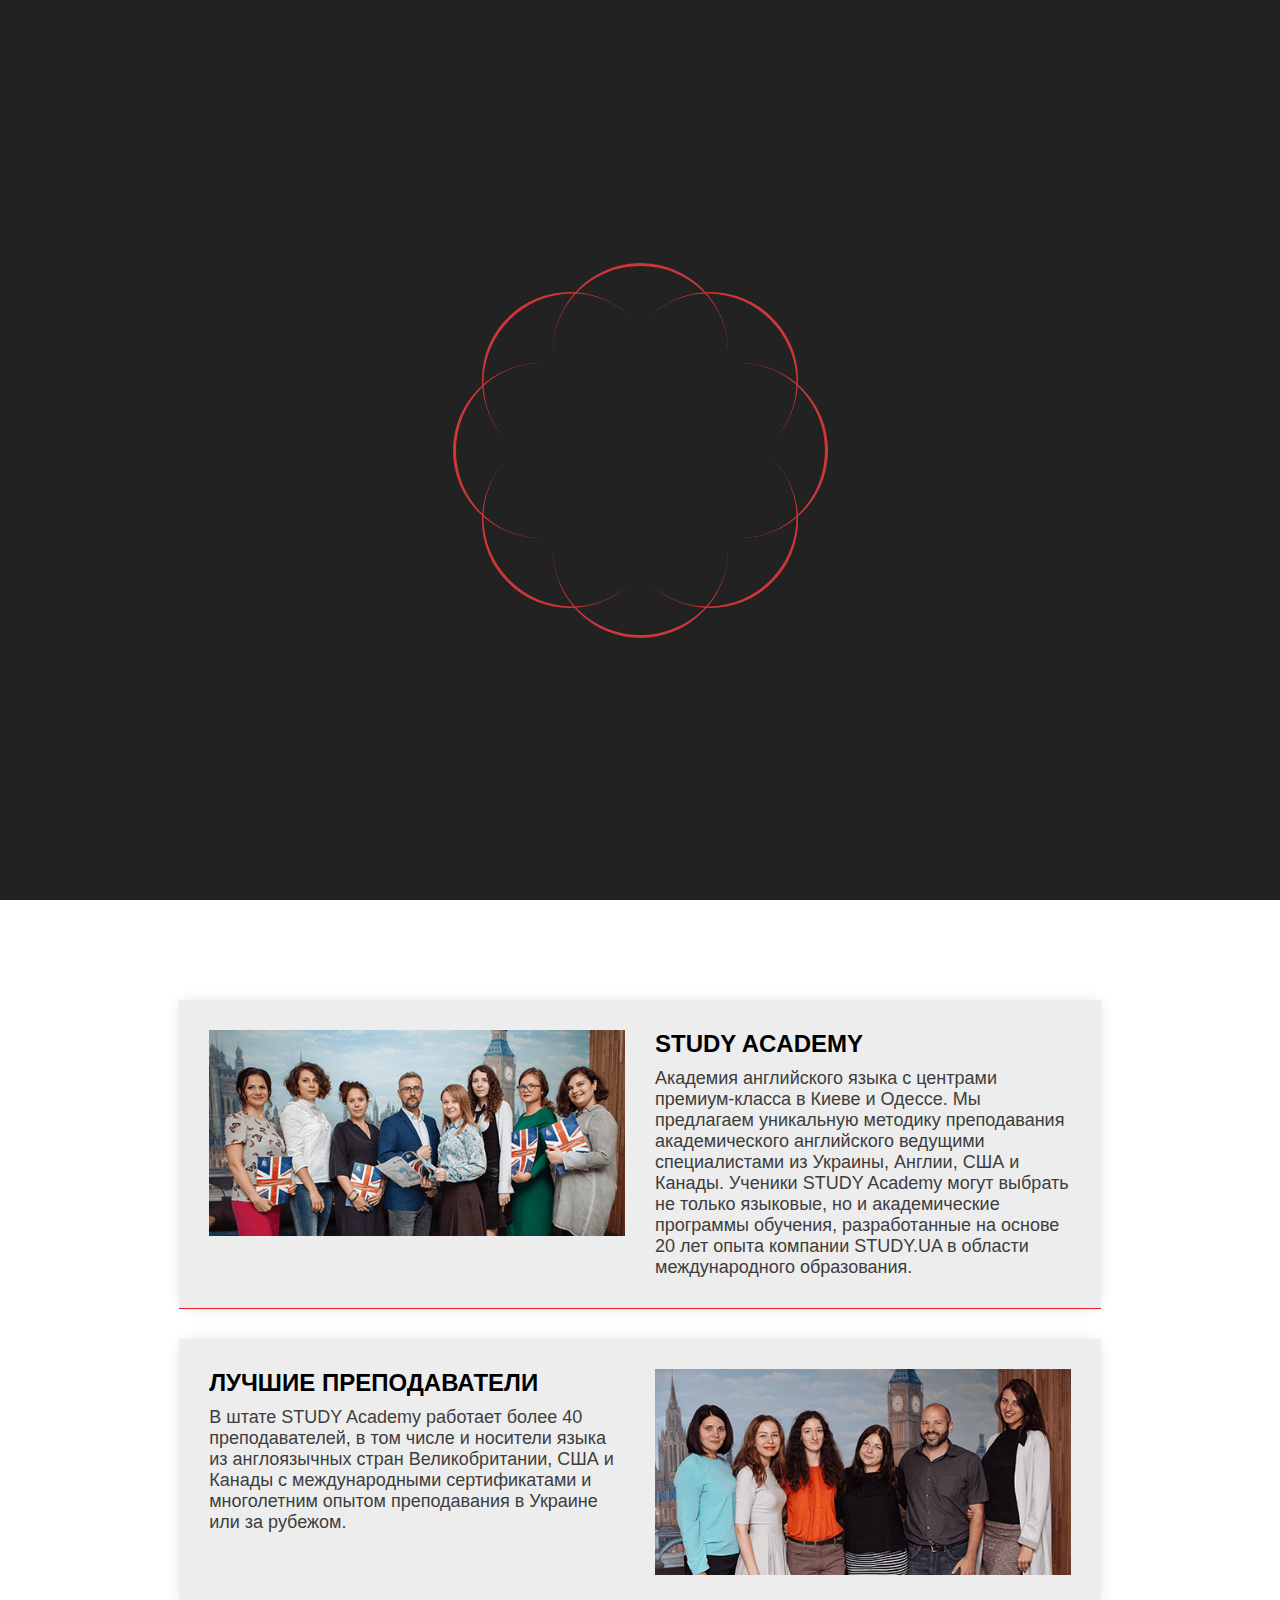
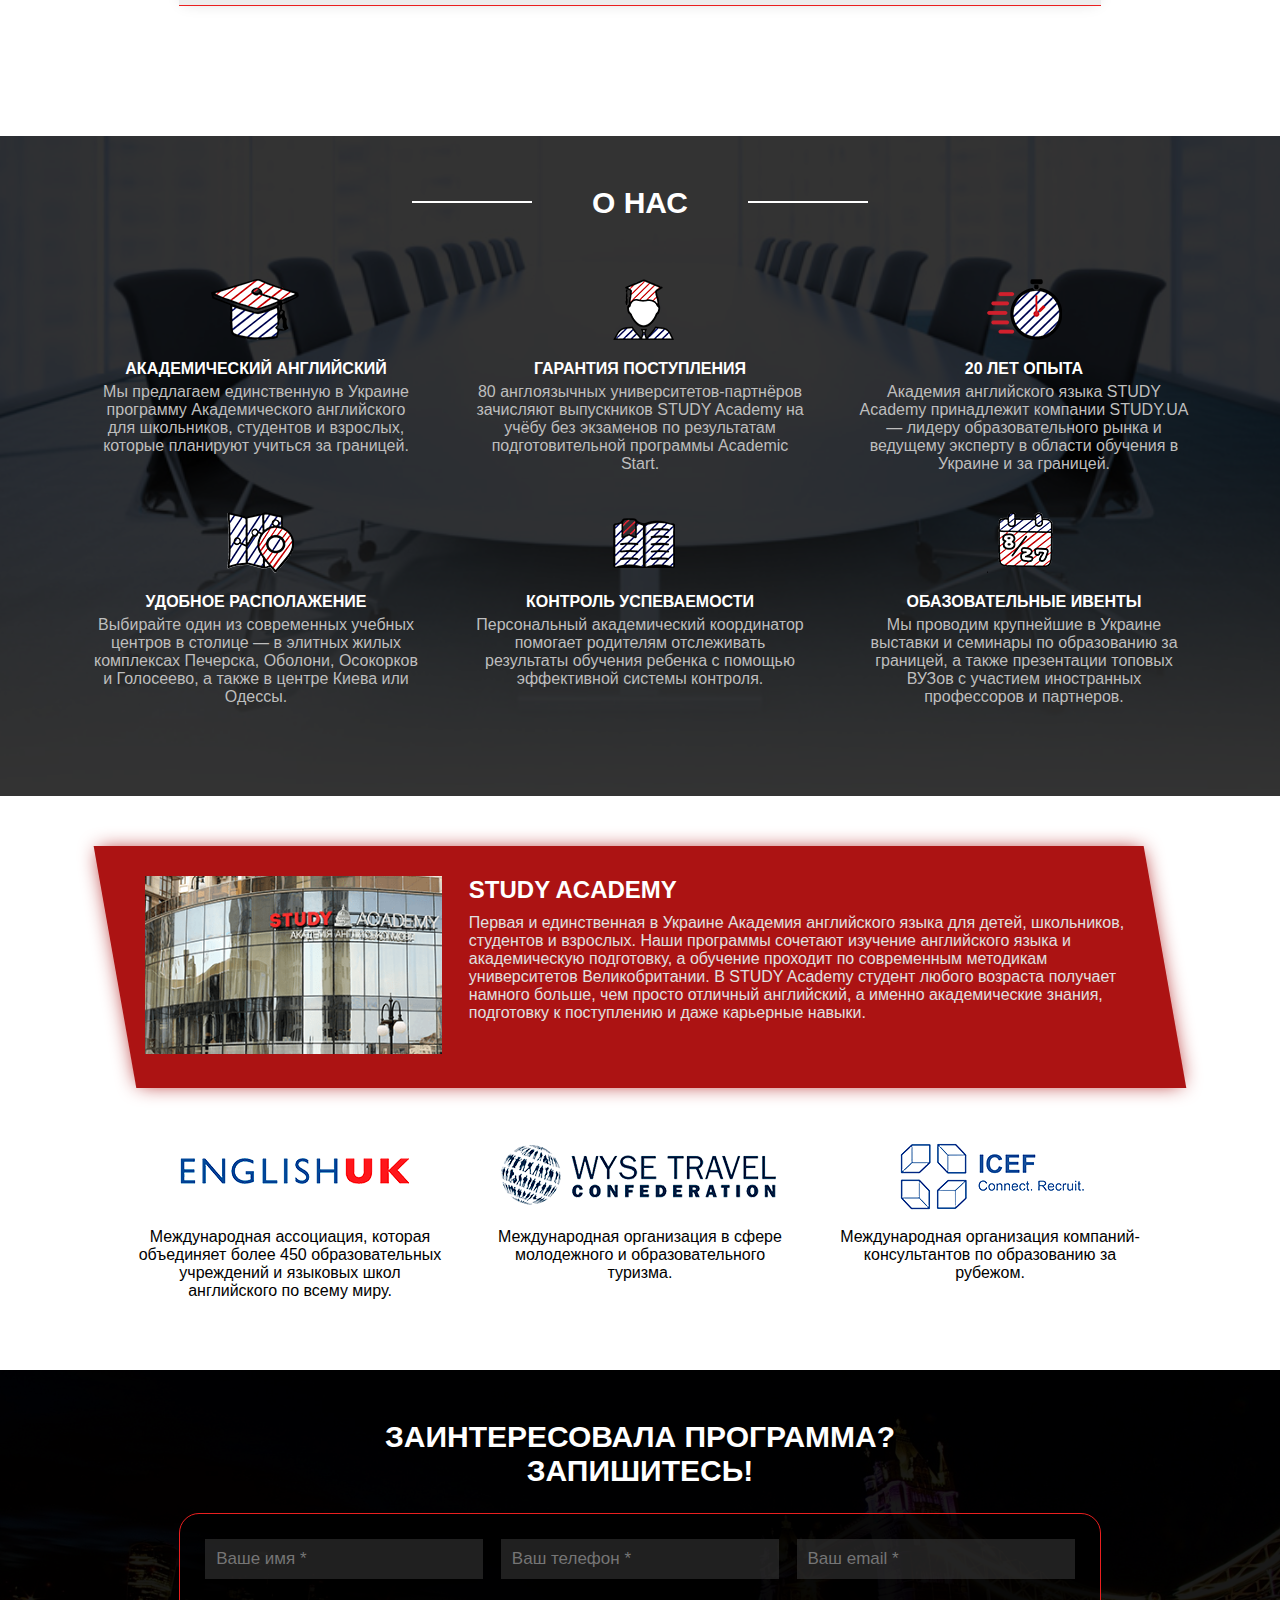
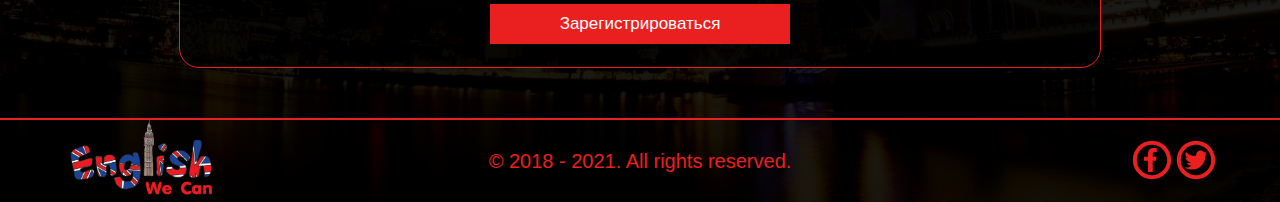
<file: about_us.html>
<!DOCTYPE html>
<html lang="en">

<head>
    <meta charset="UTF-8">
    <meta name="viewport" content="width=device-width, initial-scale=1.0">

    <title>О нас</title>

    <link rel="icon" href="img/icon_logo7.png" type="icon/x-icon">
    <link rel="stylesheet" href="style/slick.css">
    <link rel="stylesheet" href="style/slick-theme.css">
    <link rel="stylesheet" href="style/style.css">
    <link rel="stylesheet" href="style/stylesheetPreload.css">
    <link rel="stylesheet" href="style/media.css">

</head>

<body>

    <div class="wrapp">

        <div class="pl">
            <div class="loader">
                <div class="loader_o one"></div>
                <div class="loader_o two"></div>
                <div class="loader_o three"></div>
                <div class="loader_o four"></div>
                <div class="loader_t five"></div>
                <div class="loader_t sixt"></div>
                <div class="loader_t seven"></div>
                <div class="loader_t eight"></div>
            </div>
            <div class="pl__l"></div>
            <div class="pl__r"></div>
        </div>

        <div class="popap_form">

            <div class="popap_close">
                <div class="img_close"><img src="img/icon-close.svg" alt="con-close.svg"></div>
                <div class="txt_close">close</div>
            </div>

            <div class="form_login_center1">

                <div class="group_input">
                    <form class="form" action="#" method="POST">

                        <input class="inp_text1" type="text" name="login" required placeholder="Ваше имя *">
                        <input class="inp_tel1" type="tel" name="tel" required placeholder="Ваш телефон *">
                        <input class="inp_email1" type="email" name="email" required placeholder="Ваш email *">
                        <button class="inp_submit1" type="submit" name="do_signup">ОТПРАВИТЬ</button>
                    </form>
                </div>
            </div>
        </div>

        <nav class="nav">

            <div class="content">

                <div class="nav">

                    <div class="row">

                        <div class="bl_img">
                            <a href="index.html"><img src="img/logo-3.png" alt="img"></a>
                        </div><!-- .bl_img END -->
                        <div class="burger_menu">
                            <img src="img/burger_menu.svg" alt="">
                        </div>
                        <div class="inner-menu">
                            <div class="menu_list">
                                <a class="nav_a" href="index.html">главная</a>
                                <a class="nav_a active" href="about_us.html">о нас</a>
                                <a class="nav_a" href="programs.html">программы</a>
                                <a class="nav_a" href="contacts.html">контакты</a>
                                <a class="nav_a_pay" style="cursor:pointer;">оставить заявку</a>
                            </div><!-- .bl_menu END -->
                        </div><!-- .inner-menu END -->

                        <div class="inner-menu_mobile">
                            <div class="close_inner-menu_mobile">
                                <div class="close_block-inner-menu_mobile">
                                    <img src="img/icon-close.svg" alt="">
                                </div>
                            </div>
                            <div class="menu_list">
                                <a class="nav_a" href="index.html">главная</a>
                                <a class="nav_a" href="about_us.html">о нас</a>
                                <a class="nav_a" href="programs.html">программы</a>
                                <a class="nav_a" href="contacts.html">контакты</a>
                                <a class="nav_a_pay" style="cursor:pointer;">оставить заявку</a>
                            </div><!-- .bl_menu END -->
                        </div><!-- .inner-menu_mobile END -->

                    </div><!-- .row END -->
                </div><!-- .nav END -->
            </div><!-- content END -->
        </nav><!-- NAV END -->

        <header class="header header2">

            <div class="bg_fone-4">

                <div class="header__wrapp">

                    <div class="header__container">

                        <div class="content">

                            <h1 class="header__title">
                                Лучшая в <span class="sp_color1 _txt_uppercase">Украине</span> академия английского
                                языка
                            </h1>
                        </div>
                    </div>
                </div>
            </div>
            <div class="next">
                <img src="img/up-1.svg" alt="next-5.svg">
            </div>

        </header><!-- HEADER END -->
        <div class="button_up"></div>

        <section class="section_1">

            <div class="content">

                <div class="content_block" style="padding:100px 0;">

                    <div class="bl_img_txt bl_img_txt_option2">

                        <div class="row">

                            <div class="inner_bl_img bl_img_option2 _float-left _padding-right">
                                <img src="img/ab_us1.png" alt="">
                            </div><!-- bl_img END -->

                            <div class="bl_txt bl_txt_option2 _float-left _padding-left">
                                <h2 class="_txt_uppercase">study academy</h2>
                                <p class="p_text_osn" style="font-size: 18px;">Академия английского языка с центрами
                                    премиум-класса в Киеве и Одессе. Мы предлагаем уникальную методику преподавания
                                    академического английского ведущими специалистами из Украины, Англии, США и Канады.
                                    Ученики STUDY Academy могут выбрать не только языковые, но и академические программы
                                    обучения, разработанные на основе 20 лет опыта компании STUDY.UA в области
                                    международного образования.</p>
                            </div><!-- bl_img END -->
                        </div><!-- row END -->
                    </div><!-- bl_img_txt END -->

                    <div class="bl_img_txt bl_img_txt_option2">

                        <div class="row">

                            <div class="inner_bl_img bl_img_option2 _float-right _padding-left">
                                <img src="img/ab_us2.png" alt="">
                            </div><!-- bl_img END -->

                            <div class="bl_txt bl_txt_option2 _float-right _padding-right">
                                <h2 class="_txt_uppercase">лучшие преподаватели</h2>
                                <p class="p_text_osn" style="font-size: 18px;">В штате STUDY Academy работает более 40
                                    преподавателей, в том числе и носители языка из англоязычных стран Великобритании,
                                    США и Канады с международными сертификатами и многолетним опытом преподавания в
                                    Украине или за рубежом.</p>
                            </div><!-- bl_img END -->

                        </div><!-- row END -->
                    </div><!-- bl_img_txt END -->

                </div><!-- content_block END -->
            </div><!-- content END -->
        </section><!-- SECTION-1 END -->

        <section class="section_bg_fone3">

            <div class="bg_fone-2">

                <div class="content">

                    <div class="content_block">

                        <div class="bl_txt_oglav" style="padding-bottom:30px;">
                            <h1 class="h_text_oglav _txt_oglav_bef_af2" style="text-transform: uppercase;"><span
                                    class="sp_color2">О нас</span></h1>
                        </div><!-- bl_txt_oglav END -->
                        <div class="inner_all">

                            <div class="inner_wrapp3">
                                <div class="row">
                                    <div class="inner_all_block2">
                                        <div class="img_all_block1-1"></div>
                                        <div class="text_all_block">
                                            <h4 class="_txt_uppercase">академический английский</h4>
                                            <p><span class="sp_color4">Мы предлагаем единственную в Украине программу
                                                    Академического английского для школьников, студентов и взрослых,
                                                    которые планируют учиться за границей.</span></p>
                                        </div>
                                    </div><!-- inner_all_block END -->

                                    <div class="inner_all_block2">
                                        <div class="img_all_block1-2"></div>
                                        <div class="text_all_block">
                                            <h4 class="_txt_uppercase">гарантия поступления</h4>
                                            <p><span class="sp_color4">80 англоязычных университетов-партнёров зачисляют
                                                    выпускников STUDY Academy на учёбу без экзаменов по результатам
                                                    подготовительной программы Academic Start.</span></p>
                                        </div>
                                    </div><!-- inner_all_block END -->

                                    <div class="inner_all_block2">
                                        <div class="img_all_block1-3"></div>
                                        <div class="text_all_block">
                                            <h4 class="_txt_uppercase">20 лет опыта</h4>
                                            <p><span class="sp_color4">Академия английского языка STUDY Academy
                                                    принадлежит компании STUDY.UA — лидеру образовательного рынка и
                                                    ведущему эксперту в области обучения в Украине и за границей.</span>
                                            </p>
                                        </div>
                                    </div><!-- inner_all_block END -->

                                    <div class="inner_all_block2">
                                        <div class="img_all_block1-4"></div>
                                        <div class="text_all_block">
                                            <h4 class="_txt_uppercase">удобное располажение</h4>
                                            <p><span class="sp_color4">Выбирайте один из современных учебных центров в
                                                    столице — в элитных жилых комплексах Печерска, Оболони, Осокорков и
                                                    Голосеево, а также в центре Киева или Одессы.</span></p>
                                        </div>
                                    </div><!-- inner_all_block END -->

                                    <div class="inner_all_block2">
                                        <div class="img_all_block1-5"></div>
                                        <div class="text_all_block">
                                            <h4 class="_txt_uppercase">контроль успеваемости</h4>
                                            <p><span class="sp_color4">Персональный академический координатор помогает
                                                    родителям отслеживать результаты обучения ребенка с помощью
                                                    эффективной системы контроля.</span></p>
                                        </div>
                                    </div><!-- inner_all_block END -->

                                    <div class="inner_all_block2">
                                        <div class="img_all_block1-6"></div>
                                        <div class="text_all_block">
                                            <h4 class="_txt_uppercase">обазовательные ивенты</h4>
                                            <p><span class="sp_color4">Мы проводим крупнейшие в Украине выставки и
                                                    семинары по образованию за границей, а также презентации топовых
                                                    ВУЗов с участием иностранных профессоров и партнеров.</span></p>
                                        </div>
                                    </div><!-- inner_all_block END -->
                                </div><!-- row END -->
                            </div>
                        </div><!-- inner_all END -->
                    </div><!-- content_block END -->
                </div><!-- content END -->
            </div><!-- bg_fone-3 END -->
        </section><!-- SECTION-2 END -->

        <section>

            <div class="content">

                <div class="content_block">

                    <div class="bl_company">

                        <div class="big_bl">

                            <div class="row">
                                <div class="big_bl-img">
                                    <img src="img/img_section-3.png" alt="">
                                </div>
                                <div class="big_bl-txt">
                                    <h2 class="_txt_uppercase">study academy</h2>
                                    <p>Первая и единственная в Украине Академия английского языка для детей, школьников,
                                        студентов и взрослых. Наши программы сочетают изучение английского языка и
                                        академическую подготовку, а обучение проходит по современным методикам
                                        университетов Великобритании. В STUDY Academy студент любого возраста получает
                                        намного больше, чем просто отличный английский, а именно академические знания,
                                        подготовку к поступлению и даже карьерные навыки.</p>
                                </div>
                            </div>
                        </div>

                        <div class="row">
                            <div class="inner-bl_company">
                                <div class="inn-img1"></div>
                                <div class="inn-txt">
                                    <p>Международная ассоциация, которая объединяет более 450 образовательных учреждений
                                        и языковых школ английского по всему миру.</p>
                                </div>
                            </div>
                            <div class="inner-bl_company">
                                <div class="inn-img2"></div>
                                <div class="inn-txt">
                                    <p>Международная организация в сфере молодежного и образовательного туризма.</p>
                                </div>
                            </div>
                            <div class="inner-bl_company">
                                <div class="inn-img3"></div>
                                <div class="inn-txt">
                                    <p>Международная организация компаний-консультантов по образованию за рубежом.</p>
                                </div>
                            </div>
                        </div>
                    </div><!-- bl_company END -->
                </div><!-- content_block END -->
            </div><!-- content END -->
        </section><!-- SECTION-3 END -->

        <footer>

            <div class="inner_footer">

                <div class="bg_fone-1">

                    <div class="content">

                        <div class="content_block">

                            <div class="row">
                                <div class="inner__foot1_form">
                                    <div class="bl_txt_oglav" style="margin-bottom:10px;">
                                        <h1 class="h_text_oglav"><span class="sp_color2 _txt_uppercase">заинтересовала
                                                программа?<br>запишитесь!</span></h1>
                                    </div><!-- bl_txt_oglav END -->

                                    <div class="form_login_center2">

                                        <div class="group_input">
                                            <form class="form" action="#" method="POST">

                                                <input class="inp_text2" type="text" name="login" required
                                                    placeholder="Ваше имя *">
                                                <input class="inp_tel2" type="tel" name="tel" required
                                                    placeholder="Ваш телефон *">
                                                <input class="inp_email2" type="email" name="email" required
                                                    placeholder="Ваш email *">
                                                <button class="inp_submit2" type="submit"
                                                    name="do_signup">Зарегистрироваться</button>
                                            </form>
                                        </div>
                                    </div>
                                </div>
                            </div>
                        </div><!-- content_block END -->
                    </div><!-- content END -->
                </div><!-- bg_fone-3 END -->
            </div><!-- inner_footer END -->
            <div class="inner_footer2">

                <div class="content">

                    <div class="content_block" style="padding:0;">

                        <div class="row">

                            <div class="inner__foot_logo">

                                <div class="foot_logo_img">

                                    <a href="index.html"><img src="img/logo-3.png" alt="logo-3.png"></a>
                                </div>
                            </div>
                            <div class="inner__foot_txt">
                                <p>© 2018 - 2021. All rights reserved.</p>
                            </div>
                            <div class="inner__foot_mesend">

                                <div class="foot_messend_img">

                                    <div class="img-foot">
                                        <a href="https://www.facebook.com" target="_blank"><img src="img/facebook.svg"
                                                alt="facebook.svg"></a>
                                        <a href="https://twitter.com" target="_blank"><img src="img/twitter.svg"
                                                alt="twitter.svg"></a>
                                    </div>
                                </div>
                            </div>
                        </div>
                    </div><!-- content_block END -->
                </div><!-- content END -->
            </div><!-- inner_footer2 END -->
        </footer><!-- FOOTER END -->
    </div><!-- .wrapp END -->

    <script src="js/jquery-3.1.1.min.js"></script>
    <script src="js/slick.min.js"></script>
    <script src="js/preloadJs.js"></script>
    <script src="js/js.js"></script>
</body>

</html>
</file>
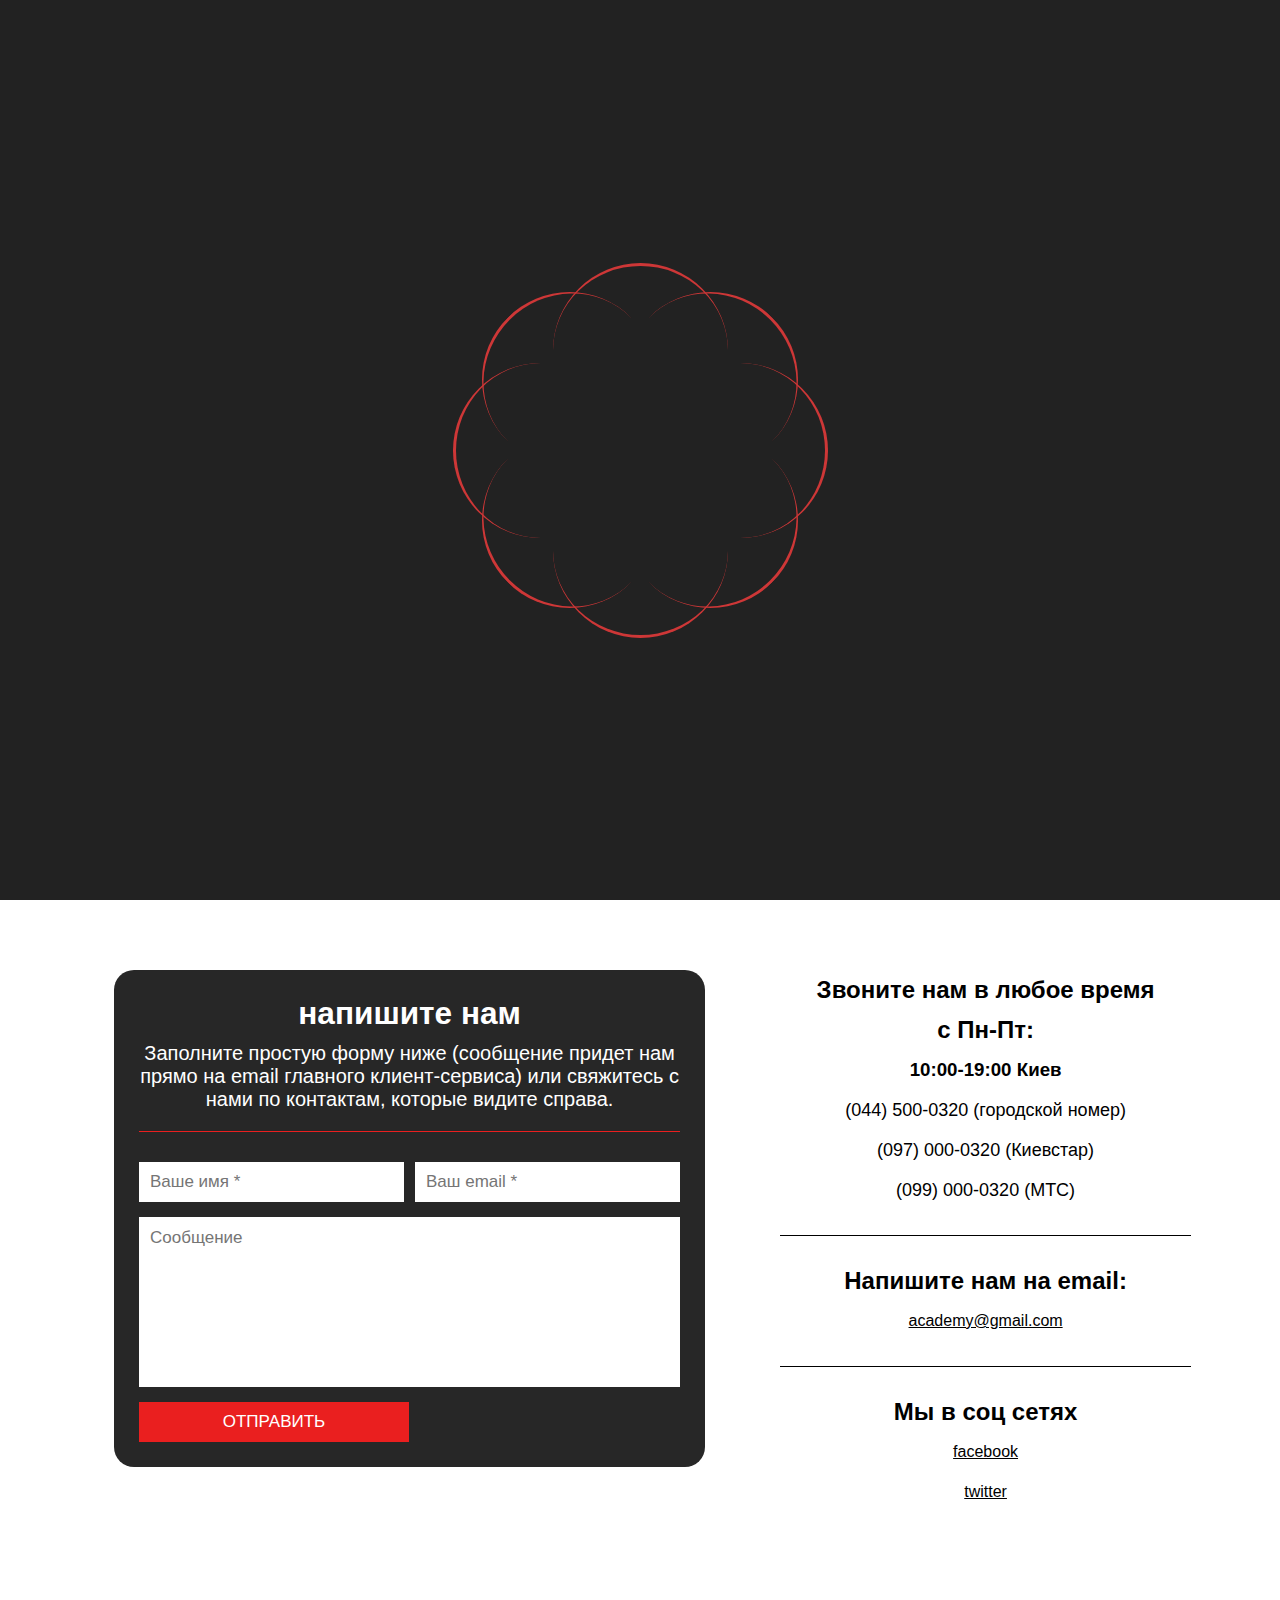
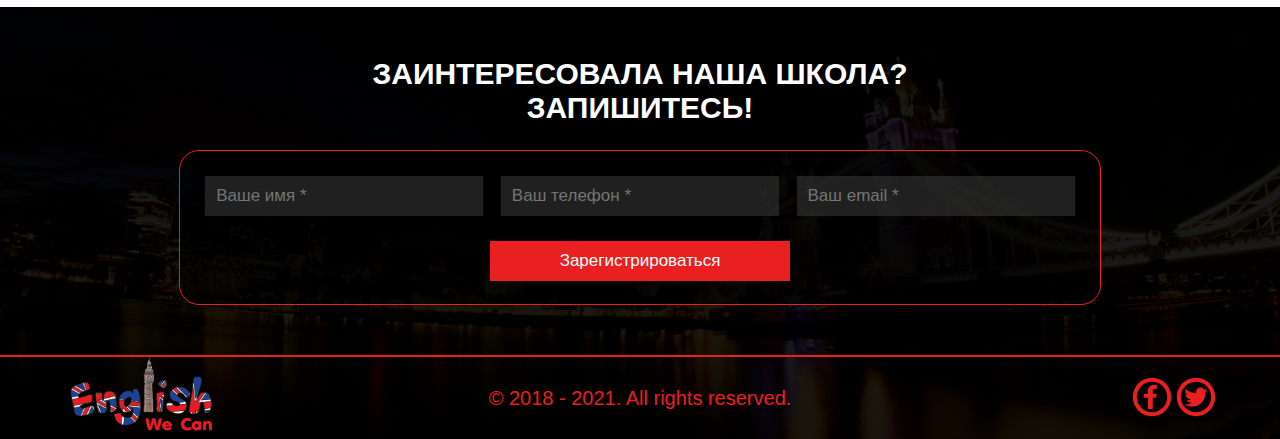
<file: contacts.html>
<!DOCTYPE html>
<html lang="en">

<head>

    <meta charset="UTF-8">
    <meta name="viewport" content="width=device-width, initial-scale=1.0">

    <title>Контакты</title>

    <link rel="icon" href="img/icon_logo7.png" type="icon/x-icon">
    <link rel="stylesheet" href="style/slick.css">
    <link rel="stylesheet" href="style/slick-theme.css">
    <link rel="stylesheet" href="style/style.css">
    <link rel="stylesheet" href="style/stylesheetPreload.css">
    <link rel="stylesheet" href="style/media.css">

</head>

<body>

    <div class="wrapp">

        <div class="pl">
            <div class="loader">
                <div class="loader_o one"></div>
                <div class="loader_o two"></div>
                <div class="loader_o three"></div>
                <div class="loader_o four"></div>
                <div class="loader_t five"></div>
                <div class="loader_t sixt"></div>
                <div class="loader_t seven"></div>
                <div class="loader_t eight"></div>
            </div>
            <div class="pl__l"></div>
            <div class="pl__r"></div>
        </div>

        <div class="popap_form">

            <div class="popap_close">
                <div class="img_close"><img src="img/icon-close.svg" alt="con-close.svg"></div>
                <div class="txt_close">close</div>
            </div>

            <div class="form_login_center1">

                <div class="group_input">
                    <form class="form" action="#" method="POST">

                        <input class="inp_text1" type="text" name="login" required placeholder="Ваше имя *">
                        <input class="inp_tel1" type="tel" name="tel" required placeholder="Ваш телефон *">
                        <input class="inp_email1" type="email" name="email" required placeholder="Ваш email *">
                        <button class="inp_submit1" type="submit" name="do_signup">ОТПРАВИТЬ</button>
                    </form>
                </div>
            </div>
        </div>

        <div class="popap_form2">

            <div class="popap_close">
                <div class="img_close"><img src="img/icon-close.svg" alt="con-close.svg"></div>
                <div class="txt_close">close</div>
            </div>

            <div class="form_login_center3">

                <div class="group_input">
                    <div class="message_txt">
                        <p>Оставить сообщение</p>
                    </div>
                    <form class="form" action="#" method="POST">
                        <input class="inp_text1" type="text" name="login" required placeholder="Ваше имя *">
                        <input class="inp_email1" type="email" name="email" required placeholder="Ваш email *">
                        <textarea class="textarea1" name="" id="" cols="30" rows="10"
                            placeholder="Сообщение"></textarea>
                        <button class="inp_submit1" type="submit" name="do_signup">ОТПРАВИТЬ</button>
                    </form>
                </div>
            </div>
        </div>

        <nav class="nav">

            <div class="content">

                <div class="nav">

                    <div class="row">

                        <div class="bl_img">
                            <a href="index.html"><img src="img/logo-3.png" alt="img"></a>
                        </div><!-- .bl_img END -->
                        <div class="burger_menu">
                            <img src="img/burger_menu.svg" alt="">
                        </div>
                        <div class="inner-menu">
                            <div class="menu_list">
                                <a class="nav_a" href="index.html">главная</a>
                                <a class="nav_a" href="about_us.html">о нас</a>
                                <a class="nav_a" href="programs.html">программы</a>
                                <a class="nav_a active" href="contacts.html">контакты</a>
                                <a class="nav_a_pay" style="cursor:pointer;">оставить заявку</a>
                            </div><!-- .bl_menu END -->
                        </div><!-- .inner-menu END -->

                        <div class="inner-menu_mobile">
                            <div class="close_inner-menu_mobile">
                                <div class="close_block-inner-menu_mobile">
                                    <img src="img/icon-close.svg" alt="">
                                </div>
                            </div>
                            <div class="menu_list">
                                <a class="nav_a" href="index.html">главная</a>
                                <a class="nav_a" href="about_us.html">о нас</a>
                                <a class="nav_a" href="programs.html">программы</a>
                                <a class="nav_a" href="contacts.html">контакты</a>
                                <a class="nav_a_pay" style="cursor:pointer;">оставить заявку</a>
                            </div><!-- .bl_menu END -->
                        </div><!-- .inner-menu_mobile END -->

                    </div><!-- .row END -->
                </div><!-- .nav END -->
            </div><!-- content END -->
        </nav><!-- NAV END -->

        <header class="header header3">

            <div class="bg_fone-3">

                <div class="header__wrapp">

                    <div class="header__container">

                        <div class="content">

                            <h4 class="header_h4 _txt_center">
                                <span class="sp_color1 _txt_uppercase">contacts</span>
                            </h4>
                            <h1 class="header_h1 _txt_center"><span class="_txt_uppercase">контакты</span></h1>
                            <h2 class="page4_header_h2 _txt_center"><span class="sp_color2 _txt_uppercase">адреса и
                                    телефоны наших
                                    школ</span></h2>
                            <div class="button_write_to_us _txt_center _txt_uppercase">напишите нам</div>
                        </div>
                    </div>
                </div>
            </div>

            <div class="next">
                <img src="img/up-1.svg" alt="next-5.svg">
            </div>
            <div class="button_up"></div>
        </header><!-- HEADER END -->

        <section class="section_1">

            <div class="content">

                <div class="content_block" style="padding:70px 0;">

                    <div class="row">

                        <div class="form_login_center4">

                            <div class="group_input gr_in-1">
                                <div class="message_txt2 _txt_center">

                                    <h3>напишите нам</h3>
                                    <p class="ms_txt_p">Заполните простую форму ниже (сообщение придет нам прямо на
                                        email главного клиент-сервиса) или свяжитесь с нами по контактам, которые видите
                                        справа.</p>
                                </div>
                                <form class="form" action="#" method="POST">
                                    <input class="inp_text3" type="text" name="login" required placeholder="Ваше имя *">
                                    <input class="inp_email3" type="email" name="email" required
                                        placeholder="Ваш email *">
                                    <textarea class="textarea2" name="" id="" cols="30" rows="10"
                                        placeholder="Сообщение"></textarea>
                                    <button class="inp_submit3" type="submit" name="do_signup">ОТПРАВИТЬ</button>
                                </form>
                            </div>
                        </div>

                        <div class="contacts_info">

                            <div class="contacts_info_block">
                                <h2>Звоните нам в любое время<br> с Пн-Пт:</h2>
                                <h3><strong>10:00-19:00 Киев</strong></h3>
                                <p>(044) 500-0320 (городской номер)</p>
                                <p>(097) 000-0320 (Киевстар)</p>
                                <p>(099) 000-0320 (МТС)</p>
                            </div>
                            <div class="contacts_info_block">
                                <h2>Напишите нам на email:</h2>
                                <a href="https://mail.google.com" target="_blank">academy@gmail.com</a>
                            </div>
                            <div class="contacts_info_block">
                                <h2>Мы в соц сетях</h2>
                                <a href="https://www.facebook.com" target="_blank">facebook</a><br>
                                <a href="https://twitter.com" target="_blank">twitter</a>
                            </div>
                        </div>
                    </div><!-- .row END -->
                </div><!-- content_block END -->
            </div><!-- content END -->
        </section><!-- SECTION-1 END -->

        <footer>

            <div class="inner_footer">

                <div class="bg_fone-1">

                    <div class="content">

                        <div class="content_block">

                            <div class="row">
                                <div class="inner__foot1_form">
                                    <div class="bl_txt_oglav" style="margin-bottom:10px;">
                                        <h1 class="h_text_oglav"><span class="sp_color2 _txt_uppercase">заинтересовала
                                                наша школа?<br>запишитесь!</span></h1>
                                    </div><!-- bl_txt_oglav END -->

                                    <div class="form_login_center2">

                                        <div class="group_input">
                                            <form class="form" action="#" method="POST">

                                                <input class="inp_text2" type="text" name="login" required
                                                    placeholder="Ваше имя *">
                                                <input class="inp_tel2" type="tel" name="tel" required
                                                    placeholder="Ваш телефон *">
                                                <input class="inp_email2" type="email" name="email" required
                                                    placeholder="Ваш email *">
                                                <button class="inp_submit2" type="submit"
                                                    name="do_signup">Зарегистрироваться</button>
                                            </form>
                                        </div>
                                    </div>
                                </div>
                            </div>
                        </div><!-- content_block END -->
                    </div><!-- content END -->
                </div><!-- bg_fone-3 END -->
            </div><!-- inner_footer END -->
            <div class="inner_footer2">

                <div class="content">

                    <div class="content_block" style="padding:0;">

                        <div class="row">

                            <div class="inner__foot_logo">

                                <div class="foot_logo_img">

                                    <a href="index.html"><img src="img/logo-3.png" alt="logo-3.png"></a>
                                </div>
                            </div>
                            <div class="inner__foot_txt">
                                <p>© 2018 - 2021. All rights reserved.</p>
                            </div>
                            <div class="inner__foot_mesend">

                                <div class="foot_messend_img">

                                    <div class="img-foot">
                                        <a href="https://www.facebook.com" target="_blank"><img src="img/facebook.svg"
                                                alt="facebook.svg"></a>
                                        <a href="https://twitter.com" target="_blank"><img src="img/twitter.svg"
                                                alt="twitter.svg"></a>
                                    </div>
                                </div>
                            </div>
                        </div>
                    </div><!-- content_block END -->
                </div><!-- content END -->
            </div><!-- inner_footer2 END -->
        </footer><!-- FOOTER END -->
    </div><!-- .wrapp END -->

    <script src="js/jquery-3.1.1.min.js"></script>
    <script src="js/slick.min.js"></script>
    <script src="js/preloadJs.js"></script>
    <script src="js/js.js"></script>
</body>

</html>
</file>
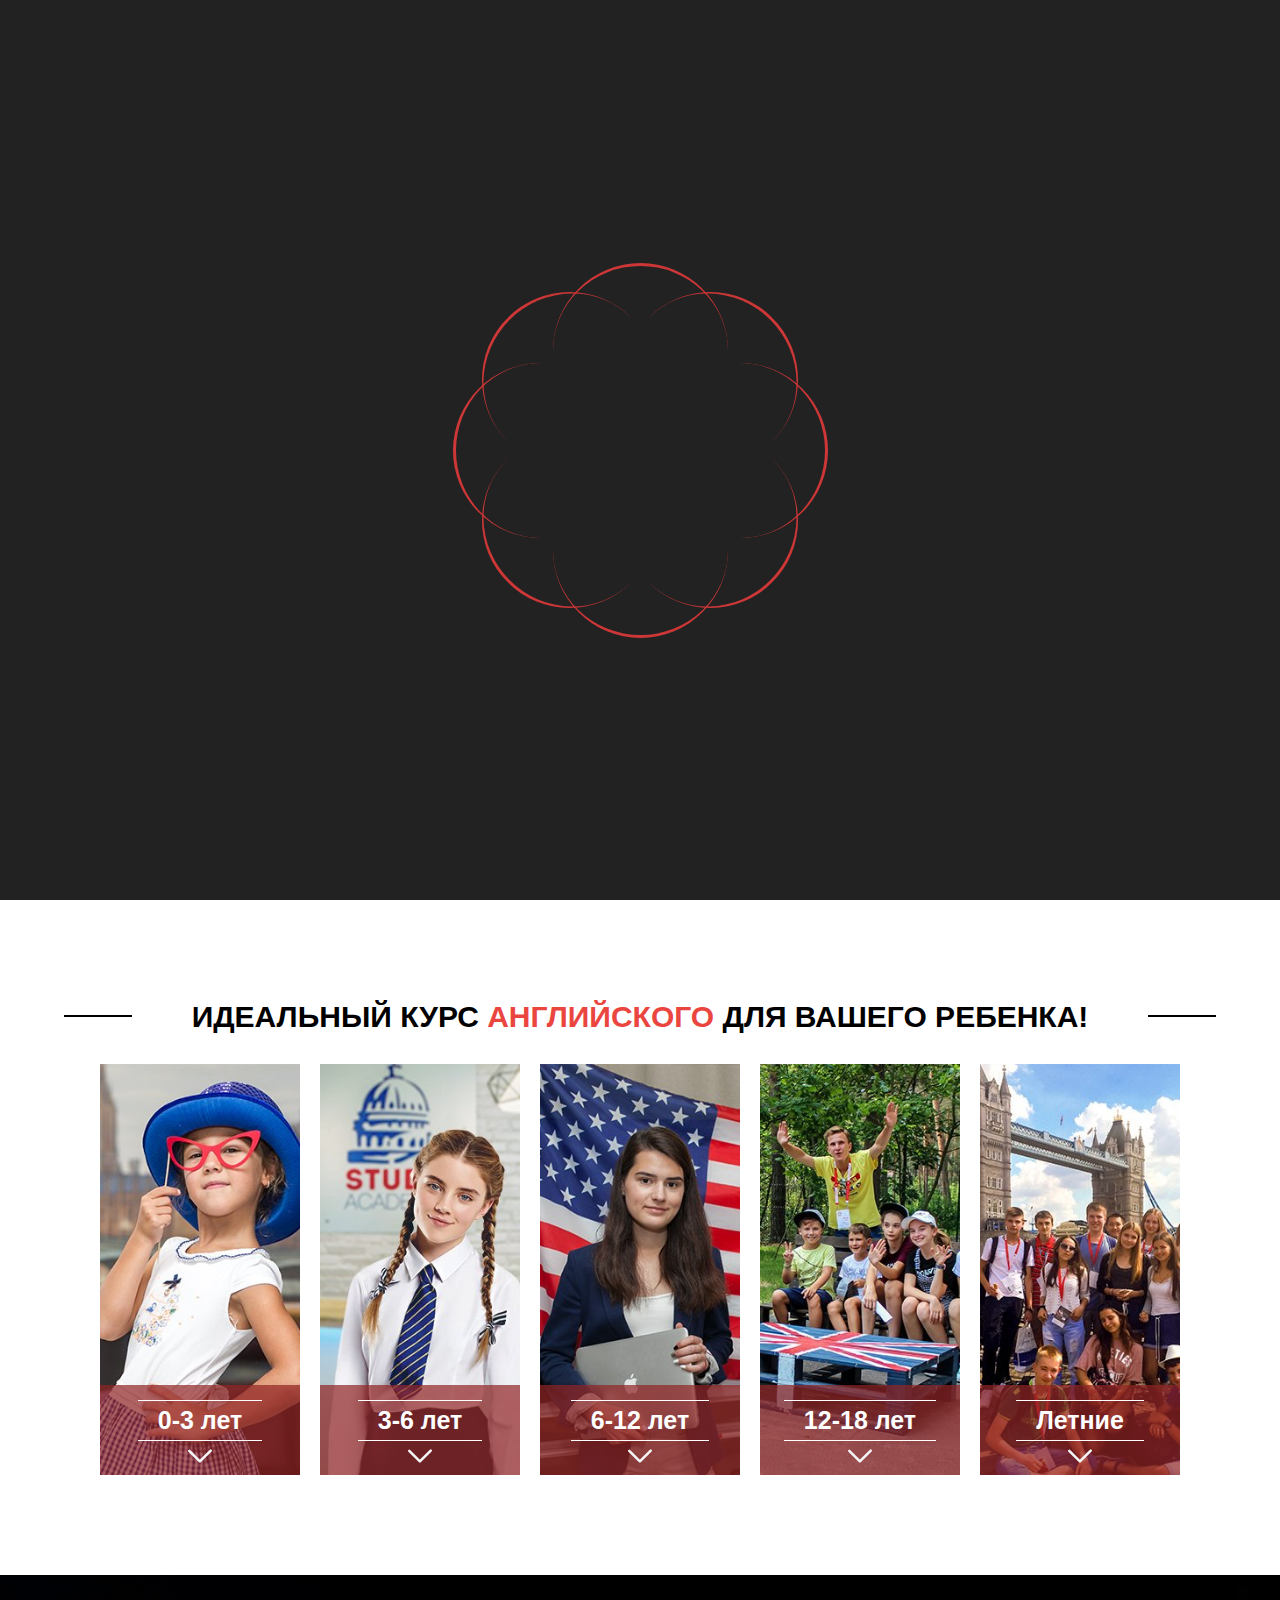
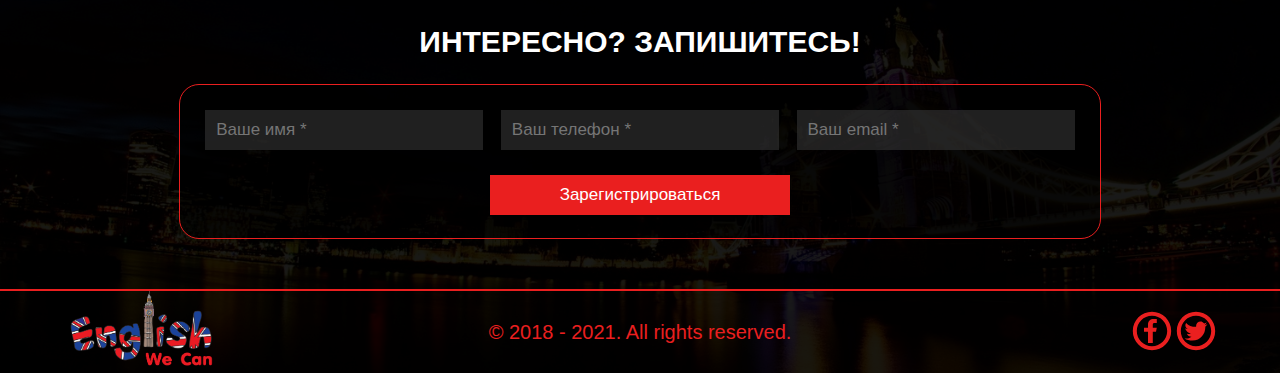
<file: programs.html>
<!DOCTYPE html>
<html lang="en">

<head>

    <meta charset="UTF-8">
    <meta name="viewport" content="width=device-width, initial-scale=1.0">

    <title>Программы</title>

    <link rel="icon" href="img/icon_logo7.png" type="icon/x-icon">
    <link rel="stylesheet" href="style/slick.css">
    <link rel="stylesheet" href="style/slick-theme.css">
    <link rel="stylesheet" href="style/style.css">
    <link rel="stylesheet" href="style/stylesheetPreload.css">
    <link rel="stylesheet" href="style/media.css">

</head>

<body>

    <div class="wrapp">

        <div class="pl">
            <div class="loader">
                <div class="loader_o one"></div>
                <div class="loader_o two"></div>
                <div class="loader_o three"></div>
                <div class="loader_o four"></div>
                <div class="loader_t five"></div>
                <div class="loader_t sixt"></div>
                <div class="loader_t seven"></div>
                <div class="loader_t eight"></div>
            </div>
            <div class="pl__l"></div>
            <div class="pl__r"></div>
        </div>

        <div class="popap_form">

            <div class="popap_close">
                <div class="img_close"><img src="img/icon-close.svg" alt="con-close.svg"></div>
                <div class="txt_close">close</div>
            </div>

            <div class="form_login_center1">

                <div class="group_input">
                    <form class="form" action="#" method="POST">

                        <input class="inp_text1" type="text" name="login" required placeholder="Ваше имя *">
                        <input class="inp_tel1" type="tel" name="tel" required placeholder="Ваш телефон *">
                        <input class="inp_email1" type="email" name="email" required placeholder="Ваш email *">
                        <button class="inp_submit1" type="submit" name="do_signup">ОТПРАВИТЬ</button>
                    </form>
                </div>
            </div>
        </div>

        <nav class="nav">

            <div class="content">

                <div class="nav">

                    <div class="row">

                        <div class="bl_img">
                            <a href="index.html"><img src="img/logo-3.png" alt="img"></a>
                        </div><!-- .bl_img END -->
                        <div class="burger_menu">
                            <img src="img/burger_menu.svg" alt="">
                        </div>
                        <div class="inner-menu">
                            <div class="menu_list">
                                <a class="nav_a" href="index.html">главная</a>
                                <a class="nav_a" href="about_us.html">о нас</a>
                                <a class="nav_a active" href="programs.html">программы</a>
                                <a class="nav_a" href="contacts.html">контакты</a>
                                <a class="nav_a_pay" style="cursor:pointer;">оставить заявку</a>
                            </div><!-- .bl_menu END -->
                        </div><!-- .inner-menu END -->

                        <div class="inner-menu_mobile">
                            <div class="close_inner-menu_mobile">
                                <div class="close_block-inner-menu_mobile">
                                    <img src="img/icon-close.svg" alt="">
                                </div>
                            </div>
                            <div class="menu_list">
                                <a class="nav_a" href="index.html">главная</a>
                                <a class="nav_a" href="about_us.html">о нас</a>
                                <a class="nav_a" href="programs.html">программы</a>
                                <a class="nav_a" href="contacts.html">контакты</a>
                                <a class="nav_a_pay" style="cursor:pointer;">оставить заявку</a>
                            </div><!-- .bl_menu END -->
                        </div><!-- .inner-menu_mobile END -->

                    </div><!-- .row END -->
                </div><!-- .nav END -->
            </div><!-- content END -->
        </nav><!-- NAV END -->

        <header class="header header4">

            <div class="bg_fone-4">

                <div class="header__wrapp">

                    <div class="header__container">

                        <div class="content">

                            <h1 class="header__title"><span class="sp_color1">Лучший</span> подбор программ для детей
                                разных <span class="sp_color1">возрастов!</span>
                            </h1>
                        </div>
                    </div>
                </div>
            </div>
            <div class="next">
                <img src="img/up-1.svg" alt="next-5.svg">
            </div>
            <div class="button_up"></div>
        </header><!-- HEADER END -->

        <section class="section_1">

            <div class="content">

                <div class="content_block" style="padding:100px 0;">

                    <div class="bl_txt_oglav">
                        <h1 class="h_text_oglav _txt_uppercase _txt_oglav_bef_af1">идеальный курс <span
                                class="sp_color1">английского</span> для вашего ребенка!</h1>
                    </div><!-- bl_txt_oglav END -->

                    <div class="programs">

                        <div class="row">
                            <div class="inner_programs">
                                <img src="img/imgPrograms/img_prog1.jpg" alt="">
                                <div class="_programs_txt">
                                    <h2>0-3 лет</h2>
                                    <div class="img_programs">
                                        <img src="img/next-1.svg" alt="">
                                    </div>
                                    <p class="marg_prog_p _txt_uppercase">star kids</p>
                                    <p>Изучение английского языка для школьников с академической подготовкой и
                                        личностным развитием.</p>
                                    <div class="button_block">
                                        <div class="button_openForm"><span class="scew">записаться</span></div>
                                    </div>
                                </div>
                            </div>
                            <div class="inner_programs">
                                <img src="img/imgPrograms/img_prog2.jpg" alt="">
                                <div class="_programs_txt">
                                    <h2>3-6 лет</h2>
                                    <div class="img_programs">
                                        <img src="img/next-1.svg" alt="">
                                    </div>
                                    <p class="marg_prog_p _txt_uppercase">smart teens</p>
                                    <p>Изучение английского языка для школьников с профориентацией и подготовкой к
                                        поступлению.</p>
                                    <div class="button_block">
                                        <div class="button_openForm"><span class="scew">записаться</span></div>
                                    </div>
                                </div>

                            </div>
                            <div class="inner_programs">
                                <img src="img/imgPrograms/img_prog3.jpg" alt="">
                                <div class="_programs_txt">
                                    <h2>6-12 лет</h2>
                                    <div class="img_programs">
                                        <img src="img/next-1.svg" alt="">
                                    </div>
                                    <p class="marg_prog_p _txt_uppercase">международный аттестат сша</p>
                                    <p>US High School Diploma c возможностью прямого поступления в зарубежные
                                        университеты.</p>
                                    <div class="button_block">
                                        <div class="button_openForm"><span class="scew">записаться</span></div>
                                    </div>
                                </div>

                            </div>
                            <div class="inner_programs">
                                <img src="img/imgPrograms/img_prog4.jpg" alt="">
                                <div class="_programs_txt">
                                    <h2>12-18 лет</h2>
                                    <div class="img_programs">
                                        <img src="img/next-1.svg" alt="">
                                    </div>
                                    <p class="marg_prog_p _txt_uppercase">british camp</p>
                                    <p>Англоязычный лагерь полного дня для подростков и детей на базе пятизвездочного
                                        загородного клуба под Киевом.</p>
                                    <div class="button_block">
                                        <div class="button_openForm"><span class="scew">записаться</span></div>
                                    </div>
                                </div>

                            </div>
                            <div class="inner_programs">
                                <img src="img/imgPrograms/img_prog5.jpg" alt="">
                                <div class="_programs_txt">
                                    <h2>Летние</h2>
                                    <div class="img_programs">
                                        <img src="img/next-1.svg" alt="">
                                    </div>
                                    <p class="marg_prog_p _txt_uppercase">групповые поездки за границу</p>
                                    <p>Групповые поездки за границу под руководством опытного менеджера.</p>
                                    <div class="button_block">
                                        <div class="button_openForm"><span class="scew">записаться</span></div>
                                    </div>
                                </div>

                            </div>
                        </div>
                    </div>
                </div><!-- content_block END -->
            </div><!-- content END -->
        </section><!-- SECTION-1 END -->

        <footer>

            <div class="inner_footer">

                <div class="bg_fone-1">

                    <div class="content">

                        <div class="content_block">

                            <div class="row">
                                <div class="inner__foot1_form">
                                    <div class="bl_txt_oglav" style="margin-bottom:10px;">
                                        <h1 class="h_text_oglav"><span class="sp_color2 _txt_uppercase">интересно?
                                                запишитесь!</span></h1>
                                    </div><!-- bl_txt_oglav END -->

                                    <div class="form_login_center2">

                                        <div class="group_input">
                                            <form class="form" action="#" method="POST">

                                                <input class="inp_text2" type="text" name="login" required
                                                    placeholder="Ваше имя *">
                                                <input class="inp_tel2" type="tel" name="tel" required
                                                    placeholder="Ваш телефон *">
                                                <input class="inp_email2" type="email" name="email" required
                                                    placeholder="Ваш email *">
                                                <button class="inp_submit2" type="submit"
                                                    name="do_signup">Зарегистрироваться</button>
                                            </form>
                                        </div>
                                    </div>
                                </div>
                            </div>
                        </div><!-- content_block END -->
                    </div><!-- content END -->
                </div><!-- bg_fone-3 END -->
            </div><!-- inner_footer END -->
            <div class="inner_footer2">

                <div class="content">

                    <div class="content_block" style="padding:0;">

                        <div class="row">

                            <div class="inner__foot_logo">

                                <div class="foot_logo_img">

                                    <a href="index.html"><img src="img/logo-3.png" alt="logo-3.png"></a>
                                </div>
                            </div>
                            <div class="inner__foot_txt">
                                <p>© 2018 - 2021. All rights reserved.</p>
                            </div>
                            <div class="inner__foot_mesend">

                                <div class="foot_messend_img">

                                    <div class="img-foot">
                                        <a href="https://www.facebook.com" target="_blank"><img src="img/facebook.svg"
                                                alt="facebook.svg"></a>
                                        <a href="https://twitter.com" target="_blank"><img src="img/twitter.svg"
                                                alt="twitter.svg"></a>
                                    </div>
                                </div>
                            </div>
                        </div>
                    </div><!-- content_block END -->
                </div><!-- content END -->
            </div><!-- inner_footer2 END -->
        </footer><!-- FOOTER END -->
    </div><!-- .wrapp END -->

    <script src="js/jquery-3.1.1.min.js"></script>
    <script src="js/slick.min.js"></script>
    <script src="js/preloadJs.js"></script>
    <script src="js/js.js"></script>
</body>

</html>
</file>
<file: style/style.css>
/*------------------ General settings ------------------*/
*{
    -webkit-box-sizing: border-box;
            box-sizing: border-box;
    font-family: sans-serif;
}

h1,h2,h3,h4,h5,h6,p{
    margin: 0;
    padding: 0;
}

textarea{
	resize: none;
}

a{
    outline: none;
}

.row:after {
  visibility: hidden;
  display: block;
  font-size: 0;
  content: " ";
  clear: both;
  height: 0;
}
.row { display: inline-block; }
/* start commented backslash hack \*/
* html .row { height: 1%; }
.row { display: block; }
/* close commented backslash hack */

html,body{
    margin: 0;
    padding: 0;
}

body{
    overflow: hidden;
}

.wrapp{
    position: relative;
}

.content{
    width: 90%;
    max-width: 1300px;
    margin: 0 auto;
}

.content_block{
    padding: 50px 0;
}

/*__________________*************************************__________________*/

._float-left{float: left;}
._float-right{float: right;}

.p_text_osn{padding-top: 10px;font-size: 20px;color: #3d3d3d;}

.bl_txt_oglav{width: 100%;text-align: center;}
.h_text_oglav{display: inline;position: relative;font-size: 30px;}

._txt_oglav_bef_af1:before{
    position: absolute;
    content: '';
    width: 120px;
    height: 2px;
    top: 15px;
    left: 100%;
    -webkit-transform: translateX(50%);
        -ms-transform: translateX(50%);
            transform: translateX(50%);
    background-color: #000;
}

._txt_oglav_bef_af1:after{
    position: absolute;
    content: '';
    width: 120px;
    height: 2px;
    top: 15px;
    right: 100%;
    -webkit-transform: translateX(-50%);
        -ms-transform: translateX(-50%);
            transform: translateX(-50%);
    background-color: #000;
}

._txt_oglav_bef_af2:before{
    position: absolute;
    content: '';
    width: 120px;
    height: 2px;
    top: 15px;
    left: 100%;
    -webkit-transform: translateX(50%);
        -ms-transform: translateX(50%);
            transform: translateX(50%);
    background-color: #fff;
}

._txt_oglav_bef_af2:after{
    position: absolute;
    content: '';
    width: 120px;
    height: 2px;
    top: 15px;
    right: 100%;
    -webkit-transform: translateX(-50%);
        -ms-transform: translateX(-50%);
            transform: translateX(-50%);
    background-color: #fff;
}
/*__________________*************************************__________________*/

/*************___________ CLASSES  ___________*************/

._txt_center{text-align: center;}

._txt_uppercase{text-transform: uppercase;}

._margin_bottom1{margin-bottom: 10px;}
._margin_bottom2{margin-bottom: 40px;}

._font_weight1{font-weight: 600};
/*************___________  CLASSES END ___________*************/

/* fonts */

.fonts_sans-serif{font-family: sans-serif;}/*fonts*/

/* fonts END */

/*bg_fone */

.bg_fone-1{width: 100%; height: 100%; background-color: rgba(0, 0, 0, 0.9);}/*bg_fon1*/
.bg_fone-2{width: 100%; height: 100%; background-color: rgba(0, 0, 0, 0.8);}/*bg_fon2*/
.bg_fone-3{width: 100%; height: 100%; background-color: rgba(0, 0, 0, 0.7);}/*bg_fon3*/
.bg_fone-4{width: 100%; height: 100%; background-color: rgba(0, 0, 0, 0.6);}/*bg_fon4*/
.bg_fone-5{width: 100%; height: 100%; background-color: rgba(0, 0, 0, 0.5);}/*bg_fon5*/

/*bg_fone END */

/* span color */

.sp_color1{color: #eb4540;}
.sp_color2{color: #ffffff;}
.sp_color3{color: #000000;}
.sp_color4{color: #bebebe;}

/* span color END */

.button_up{
    display: none;
    position: fixed;
    width: 50px;
    height: 50px;
    right: 20px;
    bottom: 90px;
    border-radius: 50%;
    background-image: url('../img/up-1.svg');
    -webkit-transform: rotate(180deg);
        -ms-transform: rotate(180deg);
            transform: rotate(180deg);
    cursor: pointer;
    z-index: 10;
}

.button_up:hover{
    -webkit-box-shadow: 0 0 10px 2px #ea1f1f, inset 0 0 15px 5px #ea1f1f;
            box-shadow: 0 0 10px 2px #ea1f1f, inset 0 0 15px 5px #ea1f1f;
    -webkit-transition: .3s;
    -o-transition: .3s;
    transition: .3s;
}
/*------------------ General settings END ------------------*/


/*---------------------- POPAP FORM ----------------------*/

.popap_form{
    display: none;
    position: fixed;
    width: 100%;
    height: 100%;
    top: 0;
    left: 0;
    background-color: rgba(0, 0, 0, 0.93);
    z-index: 999;
}

.popap_close{
    width: 110px;
    height: 40px;
    color: #fff;
    margin: 20px 0 0 20px;
    text-align: center;
    line-height: 80px;
    cursor: pointer;
    -webkit-transform: translateX(200%);
        -ms-transform: translateX(200%);
            transform: translateX(200%);
    -webkit-transition: .5s;
    -o-transition: .5s;
    transition: .5s;
}

._add_popap_close{
    -webkit-transform: translateX(0);
        -ms-transform: translateX(0);
            transform: translateX(0);
}

.img_close,
.txt_close{
    float: left;
}

.img_close{
    width: 40px;
    height: 40px;
}

.img_close img{
    display: block;
    width: 100%;
    -webkit-transition: 1s;
    -o-transition: 1s;
    transition: 1s;
}

._add_close_img{
    -webkit-transform: rotate(-360deg);
        -ms-transform: rotate(-360deg);
            transform: rotate(-360deg);
}

.txt_close{
    position: relative;
    width: 70px;
    height: 40px;
    line-height: 42px;
    text-align: center;
    color: #b9b9b9;
    text-transform: uppercase;
}

.popap_close:hover .img_close img{
    -webkit-transform: rotate(360deg);
        -ms-transform: rotate(360deg);
            transform: rotate(360deg);
}

.form_login_center1{
    position: absolute;
    width: 350px;
    height: 260px;
    padding: 25px 25px 25px 25px;
    background-color: rgba(0, 0, 0, 0.08);
    border: 1px solid #ea1f1f;
    border-radius: 20px;
    top: 50%;
    left: 50%;
    margin-left: -175px;
    margin-top: -130px;
    -webkit-transform: translateY(100%);
        -ms-transform: translateY(100%);
            transform: translateY(100%);
    -webkit-transition: .3s;
    -o-transition: .3s;
    transition: .3s;
}

._add_popap_form{
    -webkit-transform: translateY(0);
        -ms-transform: translateY(0);
            transform: translateY(0);
}

.inp_text1,
.inp_email1,
.inp_tel1{
    width: 100%;
    height: 40px;
    font-size: 17px;
    padding: 0 10px;
    margin-bottom: 15px;
    border: 1px solid transparent;
    background-color: rgba(57, 57, 57, 0.71);
    outline: none;
    color: #fff;
}

.inp_text1:focus,
.inp_email1:focus,
.inp_tel1:focus{
    border: 1px solid #ea1f1f;
    -webkit-box-shadow: 0 0 10px 1px #ea1f1f, inset 0 0 10px 1px #ea1f1f;
            box-shadow: 0 0 10px 1px #ea1f1f, inset 0 0 10px 1px #ea1f1f;
    -webkit-transition: .5s;
    -o-transition: .5s;
    transition: .5s;
}
/* сдвиг placeholder-а вправо при фокусе*/
.inp_text1::-webkit-input-placeholder       {text-indent: 0px;   -webkit-transition: text-indent 0.3s ease;   -o-transition: text-indent 0.3s ease;   transition: text-indent 0.3s ease;}
.inp_text1::-moz-placeholder                {text-indent: 0px;   -webkit-transition: text-indent 0.3s ease;   -o-transition: text-indent 0.3s ease;   transition: text-indent 0.3s ease;}
.inp_text1:-moz-placeholder                 {text-indent: 0px;   -webkit-transition: text-indent 0.3s ease;   -o-transition: text-indent 0.3s ease;   transition: text-indent 0.3s ease;}
.inp_text1:-ms-input-placeholder            {text-indent: 0px;   -webkit-transition: text-indent 0.3s ease;   -o-transition: text-indent 0.3s ease;   transition: text-indent 0.3s ease;}
.inp_text1:focus::-webkit-input-placeholder {text-indent: 500px; -webkit-transition: text-indent 0.3s ease; -o-transition: text-indent 0.3s ease; transition: text-indent 0.3s ease;}
.inp_text1:focus::-moz-placeholder          {text-indent: 500px; -webkit-transition: text-indent 0.3s ease; -o-transition: text-indent 0.3s ease; transition: text-indent 0.3s ease;}
.inp_text1:focus:-moz-placeholder           {text-indent: 500px; -webkit-transition: text-indent 0.3s ease; -o-transition: text-indent 0.3s ease; transition: text-indent 0.3s ease;}
.inp_text1:focus:-ms-input-placeholder      {text-indent: 500px; -webkit-transition: text-indent 0.3s ease; -o-transition: text-indent 0.3s ease; transition: text-indent 0.3s ease;}

/* сдвиг placeholder-а вправо при фокусе*/
.inp_email1::-webkit-input-placeholder       {text-indent: 0px;   -webkit-transition: text-indent 0.3s ease;   -o-transition: text-indent 0.3s ease;   transition: text-indent 0.3s ease;}
.inp_email1::-moz-placeholder                {text-indent: 0px;   -webkit-transition: text-indent 0.3s ease;   -o-transition: text-indent 0.3s ease;   transition: text-indent 0.3s ease;}
.inp_email1:-moz-placeholder                 {text-indent: 0px;   -webkit-transition: text-indent 0.3s ease;   -o-transition: text-indent 0.3s ease;   transition: text-indent 0.3s ease;}
.inp_email1:-ms-input-placeholder            {text-indent: 0px;   -webkit-transition: text-indent 0.3s ease;   -o-transition: text-indent 0.3s ease;   transition: text-indent 0.3s ease;}
.inp_email1:focus::-webkit-input-placeholder {text-indent: 500px; -webkit-transition: text-indent 0.3s ease; -o-transition: text-indent 0.3s ease; transition: text-indent 0.3s ease;}
.inp_email1:focus::-moz-placeholder          {text-indent: 500px; -webkit-transition: text-indent 0.3s ease; -o-transition: text-indent 0.3s ease; transition: text-indent 0.3s ease;}
.inp_email1:focus:-moz-placeholder           {text-indent: 500px; -webkit-transition: text-indent 0.3s ease; -o-transition: text-indent 0.3s ease; transition: text-indent 0.3s ease;}
.inp_email1:focus:-ms-input-placeholder      {text-indent: 500px; -webkit-transition: text-indent 0.3s ease; -o-transition: text-indent 0.3s ease; transition: text-indent 0.3s ease;}

/* сдвиг placeholder-а вправо при фокусе*/
.inp_tel1::-webkit-input-placeholder       {text-indent: 0px;   -webkit-transition: text-indent 0.3s ease;   -o-transition: text-indent 0.3s ease;   transition: text-indent 0.3s ease;}
.inp_tel1::-moz-placeholder                {text-indent: 0px;   -webkit-transition: text-indent 0.3s ease;   -o-transition: text-indent 0.3s ease;   transition: text-indent 0.3s ease;}
.inp_tel1:-moz-placeholder                 {text-indent: 0px;   -webkit-transition: text-indent 0.3s ease;   -o-transition: text-indent 0.3s ease;   transition: text-indent 0.3s ease;}
.inp_tel1:-ms-input-placeholder            {text-indent: 0px;   -webkit-transition: text-indent 0.3s ease;   -o-transition: text-indent 0.3s ease;   transition: text-indent 0.3s ease;}
.inp_tel1:focus::-webkit-input-placeholder {text-indent: 500px; -webkit-transition: text-indent 0.3s ease; -o-transition: text-indent 0.3s ease; transition: text-indent 0.3s ease;}
.inp_tel1:focus::-moz-placeholder          {text-indent: 500px; -webkit-transition: text-indent 0.3s ease; -o-transition: text-indent 0.3s ease; transition: text-indent 0.3s ease;}
.inp_tel1:focus:-moz-placeholder           {text-indent: 500px; -webkit-transition: text-indent 0.3s ease; -o-transition: text-indent 0.3s ease; transition: text-indent 0.3s ease;}
.inp_tel1:focus:-ms-input-placeholder      {text-indent: 500px; -webkit-transition: text-indent 0.3s ease; -o-transition: text-indent 0.3s ease; transition: text-indent 0.3s ease;}

.inp_submit1{
    display: block;
    width: 100%;
    height: 40px;
    font-size: 17px;
    background-color: #ea1f1f;
    border: none;
    color: #fff;
    margin: 0 auto;
    cursor: pointer;
    -webkit-transition: .3s;
    -o-transition: .3s;
    transition: .3s;
}

.inp_submit1:hover{
    background-color: rgba(167, 13, 13, 0.81);
}
/*---------------------- POPAP FORM END ----------------------*/


/*---------------------- popup_year ----------------------*/
.popup_year{
    display: none;
    position: fixed;
    width: 100%;
    height: 100%;
    top: 0;
    left: 0;
    background-color: #191919;
    z-index: 999;
}
.popup_year-wrapp{
    position: absolute;
    width: 50%;
    top: 50%;
    left: 50%;
    transform: translate(-50%,-50%);
}
.popup_year-wrapp{
    color: #fff;
}
.popup_year-title{
    padding: 20px;
    text-align: center;
    background: #ea1f1f;
}
.popup_year-wrapp h3{
    margin: 15px 0;
    text-align: center;
}
/*---------------------- popup_year END ----------------------*/



/*____________________________________ *** PAGE index.html *** ____________________________________*/

/*------------------ header ------------------*/

header{
    position: relative;
    width: 100%;
    min-height: 500px;
    height: 100vh;
}

.header1{
    background-image: url('../img/header-2.jpg');
    background-size: cover;
    background-repeat: no-repeat;
    background-position: center;
}

.header2{
    background-image: url('../img/footer_fone1.jpg');
    background-size: cover;
    background-repeat: no-repeat;
    background-position: center;
}

.header3{
    background-image: url('../img/footer_fone2.jpg');
    background-size: cover;
    background-repeat: no-repeat;
    background-position: center;
}

.header4{
    background-image: url('../img/header4.jpg');
    background-size: cover;
    background-repeat: no-repeat;
    background-position: center;
}

.header__wrapp{
    height: 100vh;
    display: flex;
    align-items: center;
}

.header__container{
    width: 100%;
}

.header__title{
    font-size: 4vw;
    color: #fff;
    text-align: center;
}

.button{
    width: 100%;
    padding-bottom: 20px;
}

.next{
    position: absolute;
    width: 50px;
    height: 50px;
    cursor: pointer;
    -webkit-transform: translateX(-50%) rotate(90deg);
        -ms-transform: translateX(-50%) rotate(90deg);
            transform: translateX(-50%) rotate(90deg);
    bottom: 40px;
    left: 50%;
    border-radius: 50%;
    -webkit-transition: .5s;
    -o-transition: .5s;
    transition: .5s;
}

.next:hover{
    -webkit-box-shadow: 0 0 15px 2px #ea1f1f, inset 0 0 7px 5px #ea1f1f;
            box-shadow: 0 0 15px 2px #ea1f1f, inset 0 0 7px 5px #ea1f1f;
}

.next img{
    width: 100%;
    -webkit-transform: rotate(-90deg);
        -ms-transform: rotate(-90deg);
            transform: rotate(-90deg);
}


/*------------------ header END ------------------*/




/*------------------ nav ------------------*/
.nav{
    position: absolute;
    width: 100%;
    background-color: rgba(8, 11, 15, 0.58);
    top: 0;
    left: 0;
    z-index: 2;
}

.bl_img{
    height: 80px;
}

.burger_menu{
    display: none;
    float: right;
    width: 50px;
    height: 50px;
    margin-top: 15px;
    margin-right: 5px;
}

.burger_menu img{
    
    width: 100%;
}

.inner-menu{
    padding: 15px;
}

.inner-menu_mobile{
    display: none;
    -webkit-transform: scale(0);
        -ms-transform: scale(0);
            transform: scale(0);
    padding: 15px;
    z-index: 966;
    -webkit-transition: .5s;
    -o-transition: .5s;
    transition: .5s;
}

._add_inner-menu_mobile{
    -webkit-transform: scale(1);
        -ms-transform: scale(1);
            transform: scale(1);
}

.close_inner-menu_mobile{
    display: none;
    width: 100%;
    height: 30px;
    margin-right: 0;
}

.close_block-inner-menu_mobile{
    position: absolute;
    width: 30px;
    height: 30px;
    top: 10px;
    right: 10px;
}

.close_block-inner-menu_mobile img{
    width: 100%;
}

.bl_img{
    float: left;
    width: 165px;
}

.bl_img a > img{
    width: 100%;
}

.menu_list{
    float: right;
    min-height: 50px;
}

.nav_a,
.nav_a_pay{
    float: left;
    display: block;
    margin-left: 30px;
    line-height: 50px;
    font-size: 20px;
    text-decoration: none;
    color: #a8a8a8;
    outline: none;
}

.nav_a{
    position: relative;
    -webkit-transition: .5s;
    -o-transition: .5s;
    transition: .5s;
}

.nav_a:hover{
    color: #e3e3e3;
}
.nav_a.active{
    color: #e3e3e3;
}

.nav_a:before{
    position: absolute;
    content: '';
    width: 0;
    height: 2px;
    bottom: 5px;
    left: 0;
    background-color: #A93C39;
    -webkit-transition: .5s;
    -o-transition: .5s;
    transition: .5s;
}
.nav_a:after{
    position: absolute;
    content: '';
    width: 0;
    height: 2px;
    bottom: 5px;
    right: 0;
    background-color: #A93C39;
    -webkit-transition: .5s;
    -o-transition: .5s;
    transition: .5s;
}

.nav_a:hover::before,
.nav_a:hover::after{
    width: 50%;
}
.nav_a.active:before,
.nav_a.active:after{
    width: 50%;
}


.nav_a_pay{
    display: inline-block;
    position: relative;
    margin-left: 50px;
    padding: 0 15px;
    background-color: rgba(169, 60, 57, 0.27);
    text-transform: uppercase;
    color: #eb5652;
    z-index: 1;
    -webkit-transition: .5s;
    -o-transition: .5s;
    transition: .5s;
}

.nav_a_pay:before{
    position: absolute;
    content: '';
    width: 100%;
    height: 0;
    top: 0;
    left: 0;
    opacity: 0;
    background-color: #A93C39;
    z-index: -1;
    -webkit-transition: all .5s cubic-bezier(0.77, 0, 0.175, 1);
    -o-transition: all .5s cubic-bezier(0.77, 0, 0.175, 1);
    transition: all .5s cubic-bezier(0.77, 0, 0.175, 1);
}

.nav_a_pay:after{
    position: absolute;
    content: '';
    width: 99%;
    height: 0;
    bottom: 0;
    left: 0;
    border-left: 1px solid #A93C39;
    border-right: 1px solid #A93C39;
    -webkit-transition: all .5s cubic-bezier(0.77, 0, 0.175, 1);
    -o-transition: all .5s cubic-bezier(0.77, 0, 0.175, 1);
    transition: all .5s cubic-bezier(0.77, 0, 0.175, 1);
}

.nav_a_pay:hover::before{
    height: 100%;
    opacity: 1;
    -webkit-transition-delay: .3s;
         -o-transition-delay: .3s;
            transition-delay: .3s;
}

.nav_a_pay:hover::after{
    height: 100%;
}

.nav_a_pay:hover{
    color: #ffc8c8;
    -webkit-transition-delay: .7s;
         -o-transition-delay: .7s;
            transition-delay: .7s;
}

/*------------------ nav END ------------------*/


/*------------------ section ------------------*/
section{
    width: 100%;
}

.section_bg_fone1{
    position: relative;
    overflow-x: hidden;
    background-image: url('../img/bg_dla_raznux_vozrastov.JPG');
    background-size: cover;
    background-repeat: no-repeat;
    background-position: center;
}

/* SECTION 2 */
.circle-wrapp{
    display: flex;
    flex-wrap: wrap;
}

.circle_block-wrapp + .circle_block-wrapp{
    margin-left: 30px;
}
.circle_block{
    position: relative;
    width: 150px;
    height: 150px;
    text-align: center;
    background-color: rgba(196, 196, 196, 0.34);
    -webkit-box-shadow: 0 0 10px 5px rgba(124, 124, 124, 0.34);
            box-shadow: 0 0 10px 5px rgba(124, 124, 124, 0.34);
    color: #fff;
    cursor: pointer;
    border-radius: 50%;
    -webkit-transition: .5s;
    -o-transition: .5s;
    transition: .5s;
}

.circle_block:hover{
    background-color: rgba(28, 28, 28, 0.87);
    -webkit-box-shadow: 0 0 10px 5px rgba(28, 28, 28, 0.87);
            box-shadow: 0 0 10px 5px rgba(28, 28, 28, 0.87);
    color: #fff;
}

.circle_block-wrapp:last-child{
    /* margin-right: 0; */
}

.circle_block:hover::before {
    content: '';
    position: absolute;
    border: 1px solid #ea1f1f;
    left: -20px;
    right: -20px;
    top: -20px;
    bottom: -20px;
    border-radius: 50%;
    -webkit-animation: pulse 1.8s linear infinite;
            animation: pulse 1.8s linear infinite;
}

.circle_block:hover::after {
    content: '';
    position: absolute;
    border: 1px solid #ea1f1f;
    left: -20px;
    right: -20px;
    top: -20px;
    bottom: -20px;
    border-radius: 50%;
    -webkit-animation: pulse 1.8s linear infinite;
            animation: pulse 1.8s linear infinite;
    -webkit-animation-delay: .5s;
            animation-delay: .5s;
    opacity: 0;
}

.text_all_block-pr{
    position: relative;
    top: 50%;
    transform: translateY(-50%);
}
.circle_block-desc{
    display: none;
}

@-webkit-keyframes pulse {
 0% {
  -webkit-transform: scale(0.5);
          transform: scale(0.5);
  opacity: 0;
 }
 50% {
  opacity: 1;
 }
 100% {
  -webkit-transform: scale(1.2);
          transform: scale(1.2);
  opacity: 0;
 }
}
@keyframes pulse {
 0% {
  -webkit-transform: scale(0.5);
          transform: scale(0.5);
  opacity: 0;
 }
 50% {
  opacity: 1;
 }
 100% {
  -webkit-transform: scale(1.2);
          transform: scale(1.2);
  opacity: 0;
 }
}

.circle_block h3{
    margin-top: 45px;
    margin-bottom: 7px;
}

.inner_wrapp1{
    width: 870px;
    margin: auto;
}

.info{
    color: #919191;
    font-size: 12px;
    margin-top: 5px;
}

.circle_push1,
.circle_push2,
.circle_push3,
.circle_push4,
.circle_push5{
    display: none;
    position: absolute;
    width: 100%;
    height: 100%;
    top: 0;
    left: 0;
    background: rgb(25, 25, 25);
    z-index: 3;
    cursor: pointer;
    -webkit-transform: translateX(100%);
        -ms-transform: translateX(100%);
            transform: translateX(100%);
    -webkit-transition: 1s;
    -o-transition: 1s;
    transition: 1s;
}

._add_circle{
    -webkit-transform: translateX(0);
        -ms-transform: translateX(0);
            transform: translateX(0);
}

.h_circle{
    width: 100%;
    min-height: 50px;
    opacity: 0;
    margin-bottom: 15px;
    -webkit-transform: translateY(50%);
        -ms-transform: translateY(50%);
            transform: translateY(50%);
    -webkit-transition: .5s;
    -o-transition: .5s;
    transition: .5s;
}

._add_h_circle{
    opacity: 1;
    -webkit-transform: translateY(0);
        -ms-transform: translateY(0);
            transform: translateY(0);
}

.h_circl_bl1,
.h_circl_bl2{
    float: left;
    min-height: 50px;
    line-height: 50px;
    border-bottom: 2px solid #ea1f1f;
    color: #fff;
}

.h_circl_bl1{
    width: 20%;
    min-height: 50px;
    text-align: center;
    background-color: #ea1f1f;
}

.h_circl_bl2{
    width: 80%;
    min-height: 50px;
    padding-left: 15px;
    background-color: #434343;
}

.p_circle_block{
    width: 100%;
    min-height: 100px;
    background-color: #434343;
    opacity: 0;
    color: #fff;
    -webkit-transform: translateY(50%);
        -ms-transform: translateY(50%);
            transform: translateY(50%);
    padding: 20px;
    -webkit-transition: .5s;
    -o-transition: .5s;
    transition: .5s;
}

._add_p_circle_block{
    opacity: 1;
    -webkit-transform: translateY(0);
        -ms-transform: translateY(0);
            transform: translateY(0);
}
/* animate click circle block */

/* animate click circle block end */

/* SECTION 2 END */

/* SECTION 3 */

.section_bg_fone3{
    background-image: url('../img/img_about_us1.jpg');
    background-size: cover;
    background-repeat: no-repeat;
    background-position: center;
}

.bl_img_txt{
    width: 80%;
    min-height: 183px;
    margin-top: 30px;
    margin:30px auto;
    background: #ededed;
    border-bottom: 1px solid #ea1f1f;
    -webkit-box-shadow: 0 0 15px -4px #d3d3d3;
            box-shadow: 0 0 15px -4px #d3d3d3;
    -webkit-transition: .5s;
    -o-transition: .5s;
    transition: .5s;
}
.bl_img_txt_option1{border-radius: 20px;}
.bl_img_txt_option2{border-radius: 0; padding: 30px;}

.bl_img_txt:hover{
    -webkit-box-shadow: 0 0 15px -4px #a5a5a5;
            box-shadow: 0 0 15px -4px #a5a5a5;
}

.bl_img_txt:first-child{
    margin-top: 0;
}

.inner_bl_img{
    /*---- float: left; ----*/
}
.bl_img_option1{width: 25%;}
.bl_img_option2{width: 50%;}


.inner_bl_img img{
    display: block;
    width: 100%;
}
.bl_img_option1 img{border-radius: 20px;}
.bl_img_option2 img{border-radius: 0;}


.bl_txt{
    /*---- float: left; ----*/
}
.bl_txt_option1{width: 75%;padding: 30px 10px 10px 30px;}
.bl_txt_option2{width: 50%;padding: 0}
/* SECTION 3 END */

/*_________________________***********************************_________________________*/
._padding-left{padding-left: 15px;}
._padding-right{padding-right: 15px;}
/*_________________________***********************************_________________________*/

/* SECTION 4 */

.section_bg_fone2{
    background-image: url('../img/bg_fone.JPG');
    background-size: cover;
    background-repeat: no-repeat;
    background-position: center;
}

.inner_all{
    width: 100%;
    margin-bottom: 30px;
}

.inner_wrapp2{
    display: flex;
    justify-content: space-between;
}

.inner_all_block{
    /* float: left; */
    width: 216px;
    min-height: 100px;
    margin-left: 30px;
    text-align: center;
}

.inner_all_block:first-child{
    margin-left: 0;
}

.img_all_block1{
    width: 80px;
    height: 80px;
    margin: 0 auto;
    background: url('../img/sprite.png') -224px;
}

.img_all_block2{
    width: 80px;
    height: 80px;
    margin: 0 auto;
    background: url('../img/sprite.png') -307px -4px;
}

.img_all_block3{
    width: 80px;
    height: 80px;
    margin: 0 auto;
    background: url('../img/sprite.png') -146px;
}

.img_all_block4{
    width: 70px;
    height: 80px;
    margin: 0 auto;
    background: url('../img/sprite.png') -80px;
}

.img_all_block5{
    width: 80px;
    height: 80px;
    margin: 0 auto;
    background: url('../img/sprite.png') -2px;
}

.text_all_block h4{
    color: #fff;
    margin-bottom: 5px;
}

.inner_button{
    position: relative;
    width: 200px;
    height: 50px;
    color: #fff;
    border: 1px solid #fff;
    margin: 0 auto;
    cursor: pointer;
    text-transform: uppercase;
    line-height: 50px;
    text-align: center;
    z-index: 1;
    -webkit-transition: 1.5s;
    -o-transition: 1.5s;
    transition: 1.5s;
    overflow: hidden;
}

.inner_button:hover{
    color: #000;
}

.inner_button:before{
    position: absolute;
    content: '';
    width: 100%;
    height: 100%;
    top: 0;
    left: -100%;
    background: rgba(255, 255, 255, 0.37);
    -webkit-transition: .5s;
    -o-transition: .5s;
    transition: .5s;
    z-index: -1;
}

.inner_button:after{
    position: absolute;
    content: '';
    width: 100%;
    height: 100%;
    top: 0;
    left: -100%;
    background: #fff;
    -webkit-transition: .5s;
    -o-transition: .5s;
    transition: .5s;
    z-index: -1;
}

.inner_button:hover::before{
    left: 0;
}

.inner_button:hover::after{
    left: 0;
    -webkit-transition-delay: .2s;
         -o-transition-delay: .2s;
            transition-delay: .2s;
}

/* SECTION 4 END */


/* SECTION 5 */

.bl_slider{
    width: 85%;
    min-height: 200px;
    margin: 0 auto;
    margin-top: 30px;
}

.sl_block{
    position: absolute;
    width: 75px;
    height: 75px;
    background: #fff;
    top: 20px;
    left: 50%;
    border-right: 3px solid #eb4540;
    border-bottom: 3px solid #eb4540;
    -webkit-transform: translate(-50%) rotate(45deg);
        -ms-transform: translate(-50%) rotate(45deg);
            transform: translate(-50%) rotate(45deg);
}

.sl_block img{
    width: 100%;
    -webkit-transform: rotate(-45deg);
        -ms-transform: rotate(-45deg);
            transform: rotate(-45deg);
    -webkit-transition: 1s;
    -o-transition: 1s;
    transition: 1s;
}

/***************************************** SLIDER *****************************************/
.sl_slide{
    position: relative;
    height: 350px;
    margin: 0 130px;
    outline: none;
    background-color: #ededed;
    -webkit-box-shadow: 0 0 50px 2px #6f6f6f;
            box-shadow: 0 0 50px 2px #6f6f6f;
}

.sl_slide:hover .sl_block img{
    -webkit-transform: rotate(315deg);
        -ms-transform: rotate(315deg);
            transform: rotate(315deg);
}

.sl__text{
    position: absolute;
    width: 100%;
    top: 50%;
    padding: 20px;
    -webkit-transform: translate(0,-50%);
        -ms-transform: translate(0,-50%);
            transform: translate(0,-50%);
    color: #fff;
}

.sl__zag{
    text-transform: uppercase;
    margin-bottom: 10px;
}

.sl__desc{
    color: #000;
}

.sl__zag, .sl__desc{
    text-align: center;
}

.slick-prev, .slick-next{
    z-index: 1001;
    width: 32px;
    height: 32px;
}

.slick-prev:before, .slick-next:before{
    font-size: 50px;
}

.slick-prev,
.slick-next{
    top: 170px;
}

.slick-prev{
    left: 25px;
}

.slick-next{
    right: 25px;
}

/* dots */
.slick-dots{
    position: relative;
    /*width: 500px;*/
    text-align: center;
    padding-left: 5px;
    padding-top: 20px;
}

.slick-dots li{
    width: 90px;
    height: 4px;
}

.slick-dots li button{
    width: 100%;
}

.slick-dots li button:before{
    content: "";
    width: 100%;
    height: 100%;
    background-color: #B71C1C;
    transition: .3s;
}

/*.slick-dots li.slick-active button{
}*/

.slick-dots li.slick-active button:before{
    width: 100%;
    height: 4px;
    opacity: 1;
    -webkit-transition: .3s;
    -o-transition: .3s;
    transition: .3s;
}

/***************************************** SLIDER END *****************************************/


/* SECTION 5 END */


/*------------------ section END ------------------*/






/*------------------ footer ------------------*/
footer{
    width: 100%;
    min-height: 200px;
    background: #393939;
    background-image: url('../img/footer_fone/foot_fon-1.jpg');
    background-size: cover;
    background-repeat: no-repeat;
    background-position: center;
}

.inner_footer{
    width: 100%;
    min-height: 200px;
    border-bottom: 2px solid #ea1f1f;
}

.inner__foot1_form,
.inner__foot1_txt{
    min-height: 100px;
}

.inner__foot1_form{
}

/*--------------------- form ---------------------*/


.form_login_center2{
    width: 80%;
    height: 155px;
    padding: 25px 25px 25px 25px;
    background-color: rgba(0, 0, 0, 0.63);
    border: 1px solid #ea1f1f;
    border-radius: 20px;
    margin: 0 auto;
    margin-top: 25px;
}

.form{
    display: flex;
    flex-wrap: wrap;
    justify-content: space-between;
}

.inp_text2,
.inp_email2,
.inp_tel2{
    width: 32%;
    height: 40px;
    font-size: 17px;
    padding: 0 10px;
    margin-bottom: 25px;
    border: 1px solid transparent;
    background-color: rgba(57, 57, 57, 0.57);
    outline: none;
    color: #fff;
}

.inp_text2:focus,
.inp_email2:focus,
.inp_tel2:focus{
    border: 1px solid #ea1f1f;
    -webkit-box-shadow: 0 0 10px 1px #ea1f1f, inset 0 0 10px 1px #ea1f1f;
            box-shadow: 0 0 10px 1px #ea1f1f, inset 0 0 10px 1px #ea1f1f;
    -webkit-transition: .5s;
    -o-transition: .5s;
    transition: .5s;
}
/* сдвиг placeholder-а вправо при фокусе*/
.inp_text2::-webkit-input-placeholder       {text-indent: 0px;   -webkit-transition: text-indent 0.3s ease;   -o-transition: text-indent 0.3s ease;   transition: text-indent 0.3s ease;}
.inp_text2::-moz-placeholder                {text-indent: 0px;   -webkit-transition: text-indent 0.3s ease;   -o-transition: text-indent 0.3s ease;   transition: text-indent 0.3s ease;}
.inp_text2:-moz-placeholder                 {text-indent: 0px;   -webkit-transition: text-indent 0.3s ease;   -o-transition: text-indent 0.3s ease;   transition: text-indent 0.3s ease;}
.inp_text2:-ms-input-placeholder            {text-indent: 0px;   -webkit-transition: text-indent 0.3s ease;   -o-transition: text-indent 0.3s ease;   transition: text-indent 0.3s ease;}
.inp_text2:focus::-webkit-input-placeholder {text-indent: 500px; -webkit-transition: text-indent 0.3s ease; -o-transition: text-indent 0.3s ease; transition: text-indent 0.3s ease;}
.inp_text2:focus::-moz-placeholder          {text-indent: 500px; -webkit-transition: text-indent 0.3s ease; -o-transition: text-indent 0.3s ease; transition: text-indent 0.3s ease;}
.inp_text2:focus:-moz-placeholder           {text-indent: 500px; -webkit-transition: text-indent 0.3s ease; -o-transition: text-indent 0.3s ease; transition: text-indent 0.3s ease;}
.inp_text2:focus:-ms-input-placeholder      {text-indent: 500px; -webkit-transition: text-indent 0.3s ease; -o-transition: text-indent 0.3s ease; transition: text-indent 0.3s ease;}

/* сдвиг placeholder-а вправо при фокусе*/
.inp_email2::-webkit-input-placeholder       {text-indent: 0px;   -webkit-transition: text-indent 0.3s ease;   -o-transition: text-indent 0.3s ease;   transition: text-indent 0.3s ease;}
.inp_email2::-moz-placeholder                {text-indent: 0px;   -webkit-transition: text-indent 0.3s ease;   -o-transition: text-indent 0.3s ease;   transition: text-indent 0.3s ease;}
.inp_email2:-moz-placeholder                 {text-indent: 0px;   -webkit-transition: text-indent 0.3s ease;   -o-transition: text-indent 0.3s ease;   transition: text-indent 0.3s ease;}
.inp_email2:-ms-input-placeholder            {text-indent: 0px;   -webkit-transition: text-indent 0.3s ease;   -o-transition: text-indent 0.3s ease;   transition: text-indent 0.3s ease;}
.inp_email2:focus::-webkit-input-placeholder {text-indent: 500px; -webkit-transition: text-indent 0.3s ease; -o-transition: text-indent 0.3s ease; transition: text-indent 0.3s ease;}
.inp_email2:focus::-moz-placeholder          {text-indent: 500px; -webkit-transition: text-indent 0.3s ease; -o-transition: text-indent 0.3s ease; transition: text-indent 0.3s ease;}
.inp_email2:focus:-moz-placeholder           {text-indent: 500px; -webkit-transition: text-indent 0.3s ease; -o-transition: text-indent 0.3s ease; transition: text-indent 0.3s ease;}
.inp_email2:focus:-ms-input-placeholder      {text-indent: 500px; -webkit-transition: text-indent 0.3s ease; -o-transition: text-indent 0.3s ease; transition: text-indent 0.3s ease;}

/* сдвиг placeholder-а вправо при фокусе*/
.inp_tel2::-webkit-input-placeholder       {text-indent: 0px;   -webkit-transition: text-indent 0.3s ease;   -o-transition: text-indent 0.3s ease;   transition: text-indent 0.3s ease;}
.inp_tel2::-moz-placeholder                {text-indent: 0px;   -webkit-transition: text-indent 0.3s ease;   -o-transition: text-indent 0.3s ease;   transition: text-indent 0.3s ease;}
.inp_tel2:-moz-placeholder                 {text-indent: 0px;   -webkit-transition: text-indent 0.3s ease;   -o-transition: text-indent 0.3s ease;   transition: text-indent 0.3s ease;}
.inp_tel2:-ms-input-placeholder            {text-indent: 0px;   -webkit-transition: text-indent 0.3s ease;   -o-transition: text-indent 0.3s ease;   transition: text-indent 0.3s ease;}
.inp_tel2:focus::-webkit-input-placeholder {text-indent: 500px; -webkit-transition: text-indent 0.3s ease; -o-transition: text-indent 0.3s ease; transition: text-indent 0.3s ease;}
.inp_tel2:focus::-moz-placeholder          {text-indent: 500px; -webkit-transition: text-indent 0.3s ease; -o-transition: text-indent 0.3s ease; transition: text-indent 0.3s ease;}
.inp_tel2:focus:-moz-placeholder           {text-indent: 500px; -webkit-transition: text-indent 0.3s ease; -o-transition: text-indent 0.3s ease; transition: text-indent 0.3s ease;}
.inp_tel2:focus:-ms-input-placeholder      {text-indent: 500px; -webkit-transition: text-indent 0.3s ease; -o-transition: text-indent 0.3s ease; transition: text-indent 0.3s ease;}

.inp_submit2{
    display: block;
    width: 300px;
    height: 40px;
    font-size: 17px;
    background-color: #ea1f1f;
    border: none;
    color: #fff;
    margin: 0 auto;
    cursor: pointer;
    -webkit-transition: .3s;
    -o-transition: .3s;
    transition: .3s;
}

.inp_submit2:hover{
    background-color: rgba(167, 13, 13, 0.81);
}

/*--------------------- form END ---------------------*/

.inner_footer2{
    width: 100%;
    min-height: 82px;
    background-color: rgba(0, 0, 0, 0.9);
}

.inner__foot_txt,
.inner__foot_logo,
.inner__foot_mesend{
    float: left;
    height: 82px;
}

.inner__foot_logo{
    width: 20%;
}

.foot_logo_img{
    width: 160px;
}

.foot_logo_img img{
    width: 100%;
}

.inner__foot_txt{
    width: 60%;
    text-align: center;
}

.inner__foot_txt p{
    line-height: 82px;
    color: #ea1f1f;
    font-size: 20px;
}

.inner__foot_mesend{
    width: 20%;
}

.img-foot{
    float: right;
}

.img-foot img{
    width: 40px;
    margin-top: 20px;
    border-radius: 50%;
    -webkit-transition: .5s;
    -o-transition: .5s;
    transition: .5s;
}

.img-foot img:hover{
    -webkit-box-shadow: 0 0 10px 4px #ea1f1f;
            box-shadow: 0 0 10px 4px #ea1f1f;
}

/*------------------ footer END ------------------*/

/*____________________________________ *** PAGE index.html END *** ____________________________________*/


/*____________________________________ *** PAGE about_us.html *** ____________________________________*/

/* SECTION 2*/

.inner_wrapp3{
    width: 100%;
    margin: 0 auto;
}
.inner_wrapp3 .row{
    display: flex;
    flex-wrap: wrap;
    justify-content: space-around;
}
.inner_wrapp3 .row:after{
    display: none;
}

.inner_all_block2{
    min-width: 250px;
    width: 350px;
    min-height: 216px;
    padding: 10px;
    text-align: center;
}

.img_all_block1-1,
.img_all_block1-2,
.img_all_block1-3,
.img_all_block1-4,
.img_all_block1-5,
.img_all_block1-6{
    width: 75px;
    height: 100px;
    margin: 0 auto;
}

.img_all_block1-1{
    width: 100px;
    background: url(../img/sprite2.png) -70px;
    background-repeat: no-repeat;
}

.img_all_block1-2{
    background: url(../img/sprite2.png) -230px;
    background-repeat: no-repeat;
}

.img_all_block1-3{
    background: url(../img/sprite2.png) -607px;
    background-repeat: no-repeat;
}

.img_all_block1-4{
    background: url(../img/sprite2.png) -450px;
    background-repeat: no-repeat;
}

.img_all_block1-5{
    background: url(../img/sprite2.png) -525px 20px;
    background-repeat: no-repeat;
}

.img_all_block1-6{
    background: url(../img/sprite2.png) -300px;
    background-repeat: no-repeat;
}

/* SECTION 2 END */

/* SECTION 3 */

.big_bl{
    width: 100%;
    min-height: 150px;
    margin-bottom: 20px;
    background: #ac1313;
    padding: 30px;
    -webkit-transform:skewX(10deg);
        -ms-transform:skewX(10deg);
            transform:skewX(10deg);
    -webkit-box-shadow: 0 0 20px -4px #ac1313;
            box-shadow: 0 0 20px -4px #ac1313;
    -webkit-transition: .4s;
    -o-transition: .4s;
    transition: .4s;
}

.big_bl:hover{
    -webkit-box-shadow: 0 0 20px 1px #670b0b;
            box-shadow: 0 0 20px 1px #670b0b;
}

.big_bl-img,
.big_bl-txt{
    float: left;
    -webkit-transform: skewX(-10deg);
        -ms-transform: skewX(-10deg);
            transform: skewX(-10deg);
}

.big_bl-txt h2{
    color: #fff;
    margin-bottom: 10px;
}

.big_bl-txt p{
    color: #e0e0e0;
}

.big_bl-img{
    width: 30%;
}

.big_bl-img img{
    width: 100%;
}

.big_bl-txt{
    width: 70%;
    padding-left: 30px;
}

.bl_company{
    width: 1050px;
    min-height: 150px;
    margin: 0 auto;
}


.inner-bl_company{
    float: left;
    width: 350px;
    min-height: 212px;
    padding: 20px;
    -webkit-transition: .5s;
    -o-transition: .5s;
    transition: .5s;
}

.inner-bl_company:hover{
    -webkit-box-shadow: 0 0 18px -6px rgba(118, 118, 118, 0.92);
            box-shadow: 0 0 18px -6px rgba(118, 118, 118, 0.92);
}


.inn-img1{
    width: 238px;
    background: url('../img/sprite3.png') -515px;
    background-repeat: no-repeat;
}

.inn-img2{
    width: 290px;
    background: url('../img/sprite3.png') -233px;
    background-repeat: no-repeat;
}

.inn-img3{
    width: 190px;
    background: url('../img/sprite3.png') 0 10px;
    background-repeat: no-repeat;
}

.inn-img1,
.inn-img2,
.inn-img3{
    height: 100px;
    margin: 0 auto;
}

.inn-txt{
    width: 100%;
    text-align: center;
}

/* SECTION 3 END */

/*____________________________________ *** PAGE about_us.html END *** ____________________________________*/



/*____________________________________ *** PAGE contacts.html *** ____________________________________*/


/* HEADER */
.header_h1{
    margin-bottom: 10px;
}
.header_h1 span{
    color: #fff;
}

.header_h4{
    margin-bottom: 40px;
}

.button_write_to_us{
    position: relative;
    width: 200px;
    height: 50px;
    margin: 0 auto;
    margin-top: 40px;
    color: #fff;
    line-height: 50px;
    border: 1px solid rgba(136, 136, 136, 0.89);
    font-weight: 600;
    cursor: pointer;
    -webkit-transition: .5s;
    -o-transition: .5s;
    transition: .5s;
    z-index: 1;
}

.button_write_to_us:hover{
    color: #000;
    -webkit-transition-delay: .4s;
         -o-transition-delay: .4s;
            transition-delay: .4s;
}

.button_write_to_us:before{
    position: absolute;
    content: '';
    width: 0;
    height: 100%;
    top: -1px;
    left: 0;
    border-top: 1px solid #fff;
    border-bottom: 1px solid #fff;
    -webkit-transition: .5s;
    -o-transition: .5s;
    transition: .5s;
    z-index: -1;
}

.button_write_to_us:hover::before{
    width: 100%;
}

.button_write_to_us:after{
    position: absolute;
    content: '';
    width: 0;
    height: 105%;
    top: -1px;
    right: 0;
    background: #fff;
    -webkit-transition: .5s;
    -o-transition: .5s;
    transition: .5s;
    z-index: -1;
}

.button_write_to_us:hover::after{
    width: 100%;
    -webkit-transition-delay: .4s;
         -o-transition-delay: .4s;
            transition-delay: .4s;
}

.popap_form2{
    display: none;
    position: fixed;
    width: 100%;
    height: 100%;
    top: 0;
    left: 0;
    background-color: rgba(0, 0, 0, 0.93);
    z-index: 999;
}

.form_login_center3{
    position: absolute;
    width: 350px;
    height: 410px;
    padding: 25px 25px 25px 25px;
    background-color: rgba(0, 0, 0, 0.08);
    border: 1px solid #ea1f1f;
    border-radius: 20px;
    top: 50%;
    left: 50%;
    margin-left: -175px;
    margin-top: -205px;
    -webkit-transform: translateY(100%);
        -ms-transform: translateY(100%);
            transform: translateY(100%);
    -webkit-transition: .3s;
    -o-transition: .3s;
    transition: .3s;
}

._add_popap_form2{
    -webkit-transform: translateY(0);
        -ms-transform: translateY(0);
            transform: translateY(0);
}

.message_txt{
    width: 100%;
    color: #fff;
    font-size: 27px;
    padding-bottom: 20px;
    margin-bottom: 30px;
    border-bottom: 1px solid #ea1f1f;
}

.textarea1{
    width: 100%;
    height: 100px;
    font-size: 17px;
    padding: 10px;
    margin-bottom: 15px;
    border: 1px solid transparent;
    background-color: rgba(57, 57, 57, 0.71);
    outline: none;
    color: #fff;
    margin-bottom: 15px;
}

.textarea1:focus{
    border: 1px solid #ea1f1f;
    -webkit-box-shadow: 0 0 10px 1px #ea1f1f, inset 0 0 10px 1px #ea1f1f;
            box-shadow: 0 0 10px 1px #ea1f1f, inset 0 0 10px 1px #ea1f1f;
    -webkit-transition: .5s;
    -o-transition: .5s;
    transition: .5s;
}

/* Изменение прозрачности placeholder-а при фокусе*/
.textarea1::-webkit-input-placeholder       {opacity: 1; -webkit-transition: opacity 0.3s ease; -o-transition: opacity 0.3s ease; transition: opacity 0.3s ease;}
.textarea1::-moz-placeholder                {opacity: 1; -webkit-transition: opacity 0.3s ease; -o-transition: opacity 0.3s ease; transition: opacity 0.3s ease;}
.textarea1:-moz-placeholder                 {opacity: 1; -webkit-transition: opacity 0.3s ease; -o-transition: opacity 0.3s ease; transition: opacity 0.3s ease;}
.textarea1:-ms-input-placeholder            {opacity: 1; -webkit-transition: opacity 0.3s ease; -o-transition: opacity 0.3s ease; transition: opacity 0.3s ease;}
.textarea1:focus::-webkit-input-placeholder {opacity: 0; -webkit-transition: opacity 0.3s ease; -o-transition: opacity 0.3s ease; transition: opacity 0.3s ease;}
.textarea1:focus::-moz-placeholder          {opacity: 0; -webkit-transition: opacity 0.3s ease; -o-transition: opacity 0.3s ease; transition: opacity 0.3s ease;}
.textarea1:focus:-moz-placeholder           {opacity: 0; -webkit-transition: opacity 0.3s ease; -o-transition: opacity 0.3s ease; transition: opacity 0.3s ease;}
.textarea1:focus:-ms-input-placeholder      {opacity: 0; -webkit-transition: opacity 0.3s ease; -o-transition: opacity 0.3s ease; transition: opacity 0.3s ease;}

/* HEADER END */

/* SECTION 1 */

.form_login_center4{
    float: left;
    width: 60%;
    min-height: 100px;
    padding: 0 50px;
    background: #fff;
}

.gr_in-1{
    padding: 25px;
    background: #eaeaea;
    background: #272727;
    border-radius: 20px;
}

.message_txt2{
    width: 100%;
    color: #fff;
    font-size: 27px;
    padding-bottom: 20px;
    margin-bottom: 30px;
    border-bottom: 1px solid #ea1f1f;
}

.ms_txt_p{
    margin-top: 10px;
    font-size: 20px;
}

.inp_text3,
.inp_email3,
.textarea2{
    width: 100%;
    height: 40px;
    font-size: 17px;
    padding: 0 10px;
    margin-bottom: 15px;
    border: 1px solid transparent;
    background-color: rgb(255, 255, 255);
    outline: none;
    color: #000;
}

.textarea2{
    height: 170px;
    padding: 10px;
}

.inp_text3,
.inp_email3{
    float: left;
    width: 49%;
}

.inp_text3{
    margin-right: 2%;
}

.inp_text3:focus,
.inp_email3:focus,
.textarea2:focus{
    border: 1px solid #ea1f1f;
    -webkit-box-shadow: 0 0 10px 1px #ea1f1f, inset 0 0 10px 1px #ea1f1f;
            box-shadow: 0 0 10px 1px #ea1f1f, inset 0 0 10px 1px #ea1f1f;
    -webkit-transition: .5s;
    -o-transition: .5s;
    transition: .5s;
}

/* Изменение прозрачности placeholder-а при фокусе*/
.inp_text3::-webkit-input-placeholder       {opacity: 1; -webkit-transition: opacity 0.3s ease; -o-transition: opacity 0.3s ease; transition: opacity 0.3s ease;}
.inp_text3::-moz-placeholder                {opacity: 1; -webkit-transition: opacity 0.3s ease; -o-transition: opacity 0.3s ease; transition: opacity 0.3s ease;}
.inp_text3:-moz-placeholder                 {opacity: 1; -webkit-transition: opacity 0.3s ease; -o-transition: opacity 0.3s ease; transition: opacity 0.3s ease;}
.inp_text3:-ms-input-placeholder            {opacity: 1; -webkit-transition: opacity 0.3s ease; -o-transition: opacity 0.3s ease; transition: opacity 0.3s ease;}
.inp_text3:focus::-webkit-input-placeholder {opacity: 0; -webkit-transition: opacity 0.3s ease; -o-transition: opacity 0.3s ease; transition: opacity 0.3s ease;}
.inp_text3:focus::-moz-placeholder          {opacity: 0; -webkit-transition: opacity 0.3s ease; -o-transition: opacity 0.3s ease; transition: opacity 0.3s ease;}
.inp_text3:focus:-moz-placeholder           {opacity: 0; -webkit-transition: opacity 0.3s ease; -o-transition: opacity 0.3s ease; transition: opacity 0.3s ease;}
.inp_text3:focus:-ms-input-placeholder      {opacity: 0; -webkit-transition: opacity 0.3s ease; -o-transition: opacity 0.3s ease; transition: opacity 0.3s ease;}

/* Изменение прозрачности placeholder-а при фокусе*/
.inp_email3::-webkit-input-placeholder       {opacity: 1; -webkit-transition: opacity 0.3s ease; -o-transition: opacity 0.3s ease; transition: opacity 0.3s ease;}
.inp_email3::-moz-placeholder                {opacity: 1; -webkit-transition: opacity 0.3s ease; -o-transition: opacity 0.3s ease; transition: opacity 0.3s ease;}
.inp_email3:-moz-placeholder                 {opacity: 1; -webkit-transition: opacity 0.3s ease; -o-transition: opacity 0.3s ease; transition: opacity 0.3s ease;}
.inp_email3:-ms-input-placeholder            {opacity: 1; -webkit-transition: opacity 0.3s ease; -o-transition: opacity 0.3s ease; transition: opacity 0.3s ease;}
.inp_email3:focus::-webkit-input-placeholder {opacity: 0; -webkit-transition: opacity 0.3s ease; -o-transition: opacity 0.3s ease; transition: opacity 0.3s ease;}
.inp_email3:focus::-moz-placeholder          {opacity: 0; -webkit-transition: opacity 0.3s ease; -o-transition: opacity 0.3s ease; transition: opacity 0.3s ease;}
.inp_email3:focus:-moz-placeholder           {opacity: 0; -webkit-transition: opacity 0.3s ease; -o-transition: opacity 0.3s ease; transition: opacity 0.3s ease;}
.inp_email3:focus:-ms-input-placeholder      {opacity: 0; -webkit-transition: opacity 0.3s ease; -o-transition: opacity 0.3s ease; transition: opacity 0.3s ease;}

/* Изменение прозрачности placeholder-а при фокусе*/
.textarea2::-webkit-input-placeholder       {opacity: 1; -webkit-transition: opacity 0.3s ease; -o-transition: opacity 0.3s ease; transition: opacity 0.3s ease;}
.textarea2::-moz-placeholder                {opacity: 1; -webkit-transition: opacity 0.3s ease; -o-transition: opacity 0.3s ease; transition: opacity 0.3s ease;}
.textarea2:-moz-placeholder                 {opacity: 1; -webkit-transition: opacity 0.3s ease; -o-transition: opacity 0.3s ease; transition: opacity 0.3s ease;}
.textarea2:-ms-input-placeholder            {opacity: 1; -webkit-transition: opacity 0.3s ease; -o-transition: opacity 0.3s ease; transition: opacity 0.3s ease;}
.textarea2:focus::-webkit-input-placeholder {opacity: 0; -webkit-transition: opacity 0.3s ease; -o-transition: opacity 0.3s ease; transition: opacity 0.3s ease;}
.textarea2:focus::-moz-placeholder          {opacity: 0; -webkit-transition: opacity 0.3s ease; -o-transition: opacity 0.3s ease; transition: opacity 0.3s ease;}
.textarea2:focus:-moz-placeholder           {opacity: 0; -webkit-transition: opacity 0.3s ease; -o-transition: opacity 0.3s ease; transition: opacity 0.3s ease;}
.textarea2:focus:-ms-input-placeholder      {opacity: 0; -webkit-transition: opacity 0.3s ease; -o-transition: opacity 0.3s ease; transition: opacity 0.3s ease;}

.inp_submit3{
    display: block;
    width: 270px;
    height: 40px;
    font-size: 17px;
    background-color: #ea1f1f;
    border: none;
    color: #fff;
    cursor: pointer;
    -webkit-transition: .3s;
    -o-transition: .3s;
    transition: .3s;
}

.inp_submit3:hover{
    background-color: rgba(167, 13, 13, 0.81);
}

.contacts_info{
    float: left;
    width: 40%;
    padding: 0 25px;
    min-height: 100px;
}

.contacts_info_block{
    padding: 25px;
    text-align: center;
    line-height: 40px
}
.contacts_info_block a{
    color: #000;
    transition: .3s;
}
.contacts_info_block a:hover{
    color: #ea1f1f;
    text-decoration: none;
}

.contacts_info_block:first-child{
    padding-top: 0;
}

.contacts_info_block:nth-child(2){
    border-top: 1px solid #000;
    border-bottom: 1px solid #000;
}

.contacts_info_block p{
    font-size: 18px;
}
/* SECTION 1 END */

/*____________________________________ *** PAGE contacts.html *** ____________________________________*/

/*____________________________________ *** PAGE programs.html *** ____________________________________*/

/* SECTION 1 */

.programs{
    width: 1080px;
    min-height: 100px;
    margin: auto;
    margin-top: 30px;
}
.programs .row{
    display: flex;
    flex-wrap: wrap;
    justify-content: center;
}
.programs .row:after{
    display: none;
}

.inner_programs{
    position: relative;
    width: 200px;
    min-height: 100px;
    margin-right: 20px;
    overflow: hidden;
    -webkit-transition: .6s;
    -o-transition: .6s;
    transition: .6s;
}

.inner_programs:hover{
    -webkit-box-shadow: 0 0 20px -3px rgba(145, 36, 36, 0.71);
            box-shadow: 0 0 20px -3px rgba(145, 36, 36, 0.71);
}

.inner_programs:last-child{
    margin-right: 0;
}

.inner_programs img{
    display: block;
    width: 100%;
}

._programs_txt{
    position: absolute;
    width: 100%;
    height: 100%;
    background-color: rgba(145, 36, 36, 0.71);
    text-align: center;
    padding: 15px 10px; 
    top: 78%;
    left: 0;
    -webkit-transition: .5s;
    -o-transition: .5s;
    transition: .5s;
}

.inner_programs:hover ._programs_txt{
    top: 0;
}

._programs_txt h2{
    display: inline-block;
    padding: 5px 20px;
    font-size: 25px;
    color: #fff;
    border-top: 1px solid #fff;
    border-bottom: 1px solid #fff;
}

.img_programs{
    width: 30px;
    height: 30px;
    margin: auto;
}

.img_programs img{
    width: 100%;
}

.marg_prog_p{
    margin: 30px 0 10px 0;
}

._programs_txt p{
    color: #fff;
}

.button_block{
    position: absolute;
    width: 100%;
    bottom: 50px;
    left: 0;
}

.button_openForm{
    position: relative;
    width: 135px;
    height: 40px;
    margin: auto;
    color: #fff;
    border: 1px solid #fff;
    -webkit-transform: skewX(15deg);
        -ms-transform: skewX(15deg);
            transform: skewX(15deg);
    line-height: 39px;
    font-size: 18px;
    cursor: pointer;
    -webkit-transition: .5s;
    -o-transition: .5s;
    transition: .5s;
    overflow: hidden;
    z-index: 1;
}

.button_openForm:hover{
    color: #000;
}

.button_openForm:before{
    position: absolute;
    content: '';
    width: 100%;
    height: 100%;
    top: 0;
    left: -100%;
    background: #fff;
    -webkit-transition: .5s;
    -o-transition: .5s;
    transition: .5s;
    z-index: -1;
}

.button_openForm:hover::before{
    left: 0;
}

.button_openForm:after{
    position: absolute;
    content: '';
    width: 100%;
    height: 100%;
    top: 0;
    right: -100%;
    background: rgba(255, 255, 255, 0.43);
    -webkit-transition: .5s;
    -o-transition: .5s;
    transition: .5s;
    z-index: -1;
}

.button_openForm:hover::after{
    right: 0;
}

.scew{
    display: block;
    -webkit-transform: skewX(-15deg);
        -ms-transform: skewX(-15deg);
            transform: skewX(-15deg);
}

/*******************************************/

/* SECTION 1 END */

/*____________________________________ *** PAGE programs END.html *** ____________________________________*/
</file>
<file: style/stylesheetPreload.css>
.pl{
    position: fixed;
    width: 100%;
    height: 100%;
    z-index: 9999;
    overflow: hidden;
}

.pl__l, .pl__r{
    position: absolute;
    width: 51%;
    height: 100%;
    background: #222;
    z-index: 1000;
    -webkit-transition: 0.3s 0.4s;
    -o-transition: 0.3s 0.4s;
    transition: 0.3s 0.4s;
}

.pl__l{
    left: 0;
}

.pl__r{
    right: 0;
}

.loaded2 .pl{
  visibility: hidden;
}


.loaded2 .pl__l{
    -webkit-transform: translate(-100%);
    -ms-transform: translate(-100%);
    -o-transform: translate(-100%);
    transform: translate(-100%);
}

.loaded2 .pl__r{
    -webkit-transform: translate(100%);
    -ms-transform: translate(100%);
    -o-transform: translate(100%);
    transform: translate(100%);
}

.loaded2 .loader{
    opacity: 0;
}

.loader{
    width: 400px;
    height: 400px;
    position: absolute;
    border-radius: 50%;
    top: 50%;
    left: 50%;
    transform: translate(-50%,-50%);
    z-index: 1001;
    transition: .5s;
}

.loader_o{
    width: 175px;
    height: 175px;
    position: absolute;
    border-radius: 50%;
    top: 0;
    right: 0;
    bottom: 0;
    left: 0;
    margin: auto;
    animation: spin 2.3s infinite linear;
}

.one{
    border-bottom: 3px solid #ce3737;
    top: 200px;
}

.two{
    border-right: 3px solid #ce3737;
    right: -200px;*/
}

.three{
    border-top: 3px solid #ce3737;
    bottom: 200px;
}

.four{
    border-left: 3px solid #ce3737;
    right: 200px;
}

@keyframes spin {
    from {
        transform: rotate(0deg);
    }
    to {
        transform: rotate(360deg);
    }
    
    20%{opacity: 0.5;}
    50%{opacity: 0.2;}
    100%{opacity: 1;}
    50%{opacity: 0.2;}
    20%{opacity: 0.5;}
}

.loader_t{
    width: 175px;
    height: 175px;
    position: absolute;
    margin: auto;
    border-radius: 50%;
    top: 0;
    right: 0;
    bottom: 0;
    left: 0;
    margin: auto;
    animation: spin2 2.3s infinite linear;
    transform: rotate(45deg);
}

.five{
    border-left: 3px solid #ce3737;
    right: 141px;
    bottom: 141px;
}


.sixt{
    border-top: 3px solid #ce3737;
    left: 141px;
    bottom: 141px;
}

.seven{
    border-right: 3px solid #ce3737;
    left: 141px;
    top: 141px;
}

.eight{
    border-bottom: 3px solid #ce3737;
    right: 141px;
    bottom: -141px;
}


@keyframes spin2 {
    from {
        transform: rotate(45deg);
    }
    to {
        transform: rotate(405deg);
    }
    
    20%{opacity: 0.5;}
    50%{opacity: 0.2;}
    100%{opacity: 1;}
    50%{opacity: 0.2;}
    20%{opacity: 0.5;}
}
</file>
<file: style/media.css>
@media(max-width: 1300px){
    /************* page programs ***************/
    .bl_txt_oglav{
        overflow-x: hidden;
    }
}
@media(max-width: 1200px){
    /************* page about_us ***************/
    .bl_company{
        width: 100%;
    }
    .bl_company .row{
        display: flex;
        flex-wrap: wrap;
        justify-content: center;
    }
    /************* page programs ***************/
    .programs{
        width: 649px;
    }
    .programs .row{
        justify-content: center;
    }
    .inner_programs{
        margin-bottom: 20px;
    }
    .inner_programs:nth-child(3){
        margin-right: 0;
    }
}

@media(max-width: 1000px){
    ._txt_oglav_bef_af1:before,
    ._txt_oglav_bef_af1:after{
        display: none;
    }
}

@media(max-width: 970px){
    .inner_wrapp1{
        width: 100%;
    }
    .circle-wrapp{
        justify-content: center;
    }
    .circle_block-wrapp{
        padding: 0 10px;
    }
    .circle_block-wrapp + .circle_block-wrapp{
        margin-left: 0;
    }

    /*****************************************/
    .bl_txt_oglav{
        overflow-x: hidden;
    }
    .inner_wrapp2{
        flex-wrap: wrap;
        justify-content: center;
    }
    .inner_all_block{
        margin-left: 0;
        margin-bottom: 20px;
        padding: 0 5px;
    }
}

@media(max-width: 890px){
    .inner-menu{
        display: none;
    }
    .burger_menu{
        display: block;
    }
    .close_inner-menu_mobile {
        display: block;
    }
    .inner-menu_mobile {
        position: absolute;
        width: 100%;
        min-height: 100px;
        top: 0;
        left: 0;
        background: rgb(16, 22, 30);
    }
    .menu_list {
        float: none;
        display: block;
        min-height: 50px;
    }
    .nav_a {
        border-bottom: 1px solid #3a2025;
    }
    .nav_a, .nav_a_pay {
        float: none;
        margin-left: 0;
    }
    /************************************/
    .header__title{
        font-size: 5vw;
    }
    /************************************/
    .bl_slider{
        width: 100%;
    }

    /******************** page about_us **********************/
    .bl_img_option2._float-left{
        float: none;
    }
    .bl_img_option2._padding-right{
        padding-right: 0;
    }
    .bl_img_option2._padding-left{
        padding-left: 0;
    }
    .bl_img_option2, .bl_txt_option2{
        width: 100%;
    }
    .bl_txt_option2{
        margin-top: 20px;
    }
}

@media(max-width: 800px){
    /************* page programs ***************/
    .programs{
        width: 440px;
    }
    .programs .row{
        justify-content: space-between;
    }
    .inner_programs{
        margin-right: 0;
    }
    /************* page contact ***************/
    .form_login_center4,
    .contacts_info{
        float: none;
        width: 100%;
    }
    .inp_text3{
        margin-right: 0;
    }
    .inp_text3, .inp_email3{
        float: none;
        width: 100%;
    }
    .inp_submit3{
        width: 100%;
    }
    .contacts_info{
        margin-top: 20px;
    }
}

@media(max-width: 700px){
    ._float-left{
        float: none;
    }
    .bl_img_option1{
        width: 100%;
    }
    /****************************/
    .sl_slide{
        margin: 0;
    }
    .sl__text{
        top: 220px;
    }
    .slick-prev:before, .slick-next:before{
        display: none;
    }
    /****************************/
    .form_login_center2{
        width: 100%;
    }
    /****************************/
    .inner__foot_txt, .inner__foot_logo, .inner__foot_mesend{
        float: none;
    }

    .inner__foot_logo{
        width: auto;
    }
    .foot_logo_img{
        margin: 0 auto;
    }
    .inner__foot_txt{
        width: 100%;
    }
    .inner__foot_mesend{
        width: 85px;
        margin: 0 auto;
    }
    /******************** page about_us **********************/
    .big_bl{
        transform: skewX(0);
    }
    .big_bl-img, .big_bl-txt{
        width: 100%;
        float: none;
        transform: skewX(0);
    }
    .big_bl-txt{
        margin-top: 20px;
        padding-left: 0;
    }
}

@media(max-width: 600px){
    .header__title{
        font-size: 5.5vw;
    }
    .form_login_center2{
        height: auto;
    }
    .form{
        flex-direction: column;
    }
    .inp_text2, .inp_email2, .inp_tel2, .inp_submit2{
        width: 100%;
    }
    /*****************************/
    .inner__foot_txt{
        height: auto;
    }
    .inner__foot_txt p{
        line-height: 1;
        margin-top: 10px;
    }
    /*****************************/
    .button_up{
        right: 8px;
        bottom: 8px;
    }
}

@media(max-width: 550px){
    .programs{
        width: 200px;
    }
    /************* page contact ***************/
    .form_login_center4{
        padding: 0;
    }
}

@media(max-width: 500px){
    .header__title {
        font-size: 7.5vw;
    }
}

@media(max-width: 400px){
    .h_text_oglav{
        font-size: 26px;
    }
    /**********************/
    .sl_slide{
        height: 400px;
    }
    .sl__text{
        top: 240px;
    }
    /****** popup_form *******/
    .form_login_center1,
    .form_login_center3{
        width: 290px;
        height: auto;
        margin-left: -145px;
    }
}
@media(max-width: 380px){
/******************** page about_us **********************/
    .inner-bl_company{
        width: 320px;
    }
    .inn-img2{
        width: 250px;
        background-position-x: -199px;
        background-size: 695px;
    }
}
</file>
